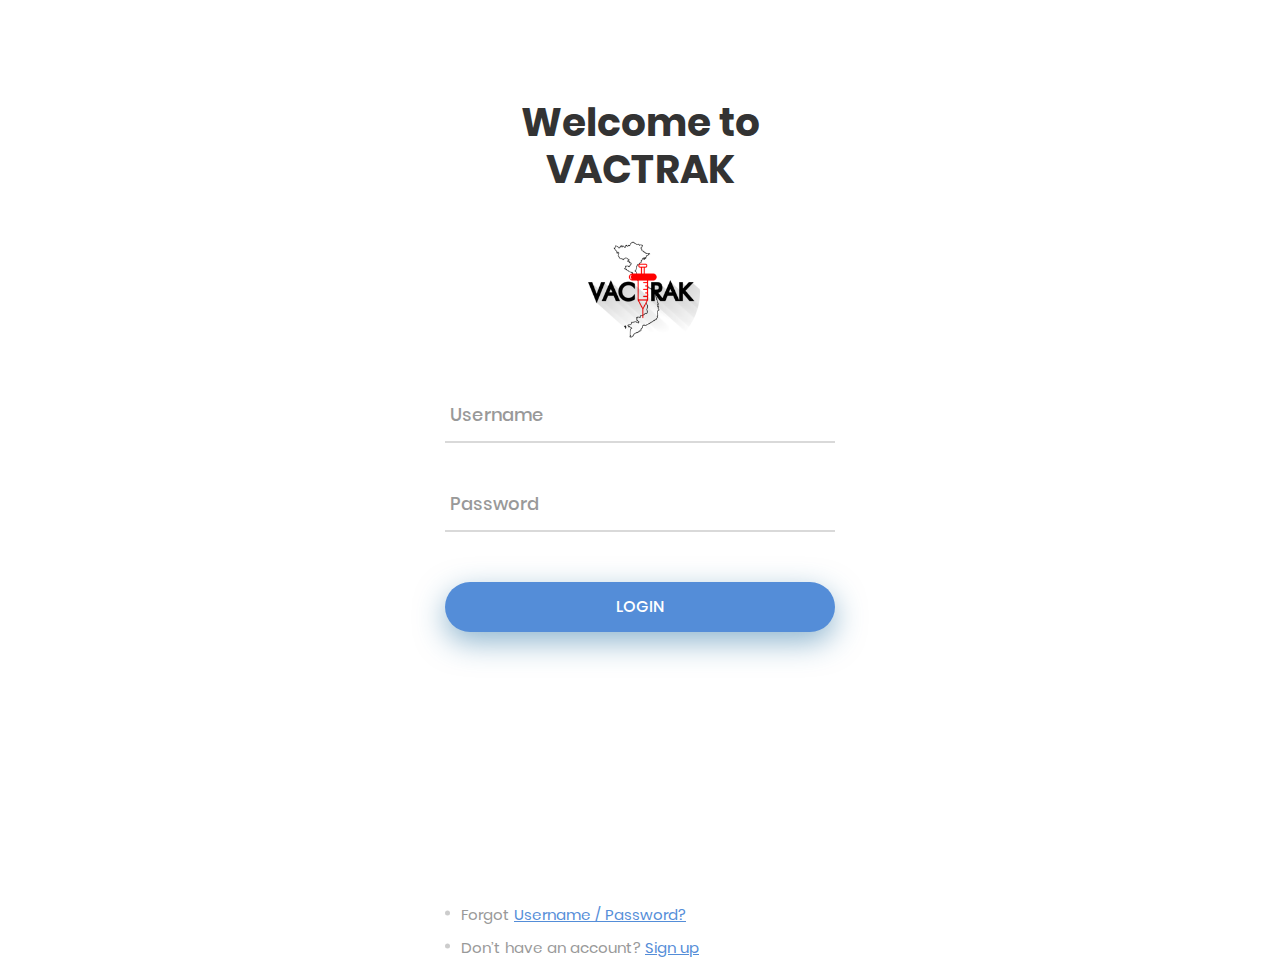
<file: login.html>
<!DOCTYPE html>
<html lang="en">
<head>
	<title>VACTRAK</title>
	<meta charset="UTF-8">
	<meta name="viewport" content="width=device-width, initial-scale=1">
<!--===============================================================================================-->	
    <link rel="icon" type="image/png" href="images/icons/favicon.ico"/>
	<link rel="stylesheet" type="text/css" href="css/login_util.css">
	<link rel="stylesheet" type="text/css" href="css/login_main.css">
<!--===============================================================================================-->
</head>
<body>
	
	<div class="limiter">
		<div class="container-login100">
			<div class="wrap-login100 p-t-85 p-b-20">
				<form class="login100-form validate-form">
					<span class="login100-form-title p-b-70">
						Welcome to VACTRAK
					</span>
					<span class="login100-form-avatar">
						<img src="brand.png" alt="AVATAR">
					</span>

					<div class="wrap-input100 validate-input m-t-85 m-b-35" data-validate = "Enter username">
						<input class="input100" type="text" name="username">
						<span class="focus-input100" data-placeholder="Username"></span>
					</div>

					<div class="wrap-input100 validate-input m-b-50" data-validate="Enter password">
						<input class="input100" type="password" name="pass">
						<span class="focus-input100" data-placeholder="Password"></span>
					</div>

					<div class="container-login100-form-btn">
						<button class="login100-form-btn">
							Login
						</button>
					</div>

					<ul class="login-more p-t-190">
						<li class="m-b-8">
							<span class="txt1">
								Forgot
							</span>

							<a href="#" class="txt2">
								Username / Password?
							</a>
						</li>

						<li>
							<span class="txt1">
								Don’t have an account?
							</span>

							<a href="#" class="txt2">
								Sign up
							</a>
						</li>
					</ul>
				</form>
			</div>
		</div>
	</div>
	

	<div id="dropDownSelect1"></div>
	
    <script src="vendor/jquery/jquery-3.2.1.min.js"></script>    
    <script src="login_main.js"></script>

</body>
</html>
</file>
<file: css/login_util.css>
/*[ FONT SIZE ]
///////////////////////////////////////////////////////////
*/
.fs-1 {font-size: 1px;}
.fs-2 {font-size: 2px;}
.fs-3 {font-size: 3px;}
.fs-4 {font-size: 4px;}
.fs-5 {font-size: 5px;}
.fs-6 {font-size: 6px;}
.fs-7 {font-size: 7px;}
.fs-8 {font-size: 8px;}
.fs-9 {font-size: 9px;}
.fs-10 {font-size: 10px;}
.fs-11 {font-size: 11px;}
.fs-12 {font-size: 12px;}
.fs-13 {font-size: 13px;}
.fs-14 {font-size: 14px;}
.fs-15 {font-size: 15px;}
.fs-16 {font-size: 16px;}
.fs-17 {font-size: 17px;}
.fs-18 {font-size: 18px;}
.fs-19 {font-size: 19px;}
.fs-20 {font-size: 20px;}
.fs-21 {font-size: 21px;}
.fs-22 {font-size: 22px;}
.fs-23 {font-size: 23px;}
.fs-24 {font-size: 24px;}
.fs-25 {font-size: 25px;}
.fs-26 {font-size: 26px;}
.fs-27 {font-size: 27px;}
.fs-28 {font-size: 28px;}
.fs-29 {font-size: 29px;}
.fs-30 {font-size: 30px;}
.fs-31 {font-size: 31px;}
.fs-32 {font-size: 32px;}
.fs-33 {font-size: 33px;}
.fs-34 {font-size: 34px;}
.fs-35 {font-size: 35px;}
.fs-36 {font-size: 36px;}
.fs-37 {font-size: 37px;}
.fs-38 {font-size: 38px;}
.fs-39 {font-size: 39px;}
.fs-40 {font-size: 40px;}
.fs-41 {font-size: 41px;}
.fs-42 {font-size: 42px;}
.fs-43 {font-size: 43px;}
.fs-44 {font-size: 44px;}
.fs-45 {font-size: 45px;}
.fs-46 {font-size: 46px;}
.fs-47 {font-size: 47px;}
.fs-48 {font-size: 48px;}
.fs-49 {font-size: 49px;}
.fs-50 {font-size: 50px;}
.fs-51 {font-size: 51px;}
.fs-52 {font-size: 52px;}
.fs-53 {font-size: 53px;}
.fs-54 {font-size: 54px;}
.fs-55 {font-size: 55px;}
.fs-56 {font-size: 56px;}
.fs-57 {font-size: 57px;}
.fs-58 {font-size: 58px;}
.fs-59 {font-size: 59px;}
.fs-60 {font-size: 60px;}
.fs-61 {font-size: 61px;}
.fs-62 {font-size: 62px;}
.fs-63 {font-size: 63px;}
.fs-64 {font-size: 64px;}
.fs-65 {font-size: 65px;}
.fs-66 {font-size: 66px;}
.fs-67 {font-size: 67px;}
.fs-68 {font-size: 68px;}
.fs-69 {font-size: 69px;}
.fs-70 {font-size: 70px;}
.fs-71 {font-size: 71px;}
.fs-72 {font-size: 72px;}
.fs-73 {font-size: 73px;}
.fs-74 {font-size: 74px;}
.fs-75 {font-size: 75px;}
.fs-76 {font-size: 76px;}
.fs-77 {font-size: 77px;}
.fs-78 {font-size: 78px;}
.fs-79 {font-size: 79px;}
.fs-80 {font-size: 80px;}
.fs-81 {font-size: 81px;}
.fs-82 {font-size: 82px;}
.fs-83 {font-size: 83px;}
.fs-84 {font-size: 84px;}
.fs-85 {font-size: 85px;}
.fs-86 {font-size: 86px;}
.fs-87 {font-size: 87px;}
.fs-88 {font-size: 88px;}
.fs-89 {font-size: 89px;}
.fs-90 {font-size: 90px;}
.fs-91 {font-size: 91px;}
.fs-92 {font-size: 92px;}
.fs-93 {font-size: 93px;}
.fs-94 {font-size: 94px;}
.fs-95 {font-size: 95px;}
.fs-96 {font-size: 96px;}
.fs-97 {font-size: 97px;}
.fs-98 {font-size: 98px;}
.fs-99 {font-size: 99px;}
.fs-100 {font-size: 100px;}
.fs-101 {font-size: 101px;}
.fs-102 {font-size: 102px;}
.fs-103 {font-size: 103px;}
.fs-104 {font-size: 104px;}
.fs-105 {font-size: 105px;}
.fs-106 {font-size: 106px;}
.fs-107 {font-size: 107px;}
.fs-108 {font-size: 108px;}
.fs-109 {font-size: 109px;}
.fs-110 {font-size: 110px;}
.fs-111 {font-size: 111px;}
.fs-112 {font-size: 112px;}
.fs-113 {font-size: 113px;}
.fs-114 {font-size: 114px;}
.fs-115 {font-size: 115px;}
.fs-116 {font-size: 116px;}
.fs-117 {font-size: 117px;}
.fs-118 {font-size: 118px;}
.fs-119 {font-size: 119px;}
.fs-120 {font-size: 120px;}
.fs-121 {font-size: 121px;}
.fs-122 {font-size: 122px;}
.fs-123 {font-size: 123px;}
.fs-124 {font-size: 124px;}
.fs-125 {font-size: 125px;}
.fs-126 {font-size: 126px;}
.fs-127 {font-size: 127px;}
.fs-128 {font-size: 128px;}
.fs-129 {font-size: 129px;}
.fs-130 {font-size: 130px;}
.fs-131 {font-size: 131px;}
.fs-132 {font-size: 132px;}
.fs-133 {font-size: 133px;}
.fs-134 {font-size: 134px;}
.fs-135 {font-size: 135px;}
.fs-136 {font-size: 136px;}
.fs-137 {font-size: 137px;}
.fs-138 {font-size: 138px;}
.fs-139 {font-size: 139px;}
.fs-140 {font-size: 140px;}
.fs-141 {font-size: 141px;}
.fs-142 {font-size: 142px;}
.fs-143 {font-size: 143px;}
.fs-144 {font-size: 144px;}
.fs-145 {font-size: 145px;}
.fs-146 {font-size: 146px;}
.fs-147 {font-size: 147px;}
.fs-148 {font-size: 148px;}
.fs-149 {font-size: 149px;}
.fs-150 {font-size: 150px;}
.fs-151 {font-size: 151px;}
.fs-152 {font-size: 152px;}
.fs-153 {font-size: 153px;}
.fs-154 {font-size: 154px;}
.fs-155 {font-size: 155px;}
.fs-156 {font-size: 156px;}
.fs-157 {font-size: 157px;}
.fs-158 {font-size: 158px;}
.fs-159 {font-size: 159px;}
.fs-160 {font-size: 160px;}
.fs-161 {font-size: 161px;}
.fs-162 {font-size: 162px;}
.fs-163 {font-size: 163px;}
.fs-164 {font-size: 164px;}
.fs-165 {font-size: 165px;}
.fs-166 {font-size: 166px;}
.fs-167 {font-size: 167px;}
.fs-168 {font-size: 168px;}
.fs-169 {font-size: 169px;}
.fs-170 {font-size: 170px;}
.fs-171 {font-size: 171px;}
.fs-172 {font-size: 172px;}
.fs-173 {font-size: 173px;}
.fs-174 {font-size: 174px;}
.fs-175 {font-size: 175px;}
.fs-176 {font-size: 176px;}
.fs-177 {font-size: 177px;}
.fs-178 {font-size: 178px;}
.fs-179 {font-size: 179px;}
.fs-180 {font-size: 180px;}
.fs-181 {font-size: 181px;}
.fs-182 {font-size: 182px;}
.fs-183 {font-size: 183px;}
.fs-184 {font-size: 184px;}
.fs-185 {font-size: 185px;}
.fs-186 {font-size: 186px;}
.fs-187 {font-size: 187px;}
.fs-188 {font-size: 188px;}
.fs-189 {font-size: 189px;}
.fs-190 {font-size: 190px;}
.fs-191 {font-size: 191px;}
.fs-192 {font-size: 192px;}
.fs-193 {font-size: 193px;}
.fs-194 {font-size: 194px;}
.fs-195 {font-size: 195px;}
.fs-196 {font-size: 196px;}
.fs-197 {font-size: 197px;}
.fs-198 {font-size: 198px;}
.fs-199 {font-size: 199px;}
.fs-200 {font-size: 200px;}

/*[ PADDING ]
///////////////////////////////////////////////////////////
*/
.p-t-0 {padding-top: 0px;}
.p-t-1 {padding-top: 1px;}
.p-t-2 {padding-top: 2px;}
.p-t-3 {padding-top: 3px;}
.p-t-4 {padding-top: 4px;}
.p-t-5 {padding-top: 5px;}
.p-t-6 {padding-top: 6px;}
.p-t-7 {padding-top: 7px;}
.p-t-8 {padding-top: 8px;}
.p-t-9 {padding-top: 9px;}
.p-t-10 {padding-top: 10px;}
.p-t-11 {padding-top: 11px;}
.p-t-12 {padding-top: 12px;}
.p-t-13 {padding-top: 13px;}
.p-t-14 {padding-top: 14px;}
.p-t-15 {padding-top: 15px;}
.p-t-16 {padding-top: 16px;}
.p-t-17 {padding-top: 17px;}
.p-t-18 {padding-top: 18px;}
.p-t-19 {padding-top: 19px;}
.p-t-20 {padding-top: 20px;}
.p-t-21 {padding-top: 21px;}
.p-t-22 {padding-top: 22px;}
.p-t-23 {padding-top: 23px;}
.p-t-24 {padding-top: 24px;}
.p-t-25 {padding-top: 25px;}
.p-t-26 {padding-top: 26px;}
.p-t-27 {padding-top: 27px;}
.p-t-28 {padding-top: 28px;}
.p-t-29 {padding-top: 29px;}
.p-t-30 {padding-top: 30px;}
.p-t-31 {padding-top: 31px;}
.p-t-32 {padding-top: 32px;}
.p-t-33 {padding-top: 33px;}
.p-t-34 {padding-top: 34px;}
.p-t-35 {padding-top: 35px;}
.p-t-36 {padding-top: 36px;}
.p-t-37 {padding-top: 37px;}
.p-t-38 {padding-top: 38px;}
.p-t-39 {padding-top: 39px;}
.p-t-40 {padding-top: 40px;}
.p-t-41 {padding-top: 41px;}
.p-t-42 {padding-top: 42px;}
.p-t-43 {padding-top: 43px;}
.p-t-44 {padding-top: 44px;}
.p-t-45 {padding-top: 45px;}
.p-t-46 {padding-top: 46px;}
.p-t-47 {padding-top: 47px;}
.p-t-48 {padding-top: 48px;}
.p-t-49 {padding-top: 49px;}
.p-t-50 {padding-top: 50px;}
.p-t-51 {padding-top: 51px;}
.p-t-52 {padding-top: 52px;}
.p-t-53 {padding-top: 53px;}
.p-t-54 {padding-top: 54px;}
.p-t-55 {padding-top: 55px;}
.p-t-56 {padding-top: 56px;}
.p-t-57 {padding-top: 57px;}
.p-t-58 {padding-top: 58px;}
.p-t-59 {padding-top: 59px;}
.p-t-60 {padding-top: 60px;}
.p-t-61 {padding-top: 61px;}
.p-t-62 {padding-top: 62px;}
.p-t-63 {padding-top: 63px;}
.p-t-64 {padding-top: 64px;}
.p-t-65 {padding-top: 65px;}
.p-t-66 {padding-top: 66px;}
.p-t-67 {padding-top: 67px;}
.p-t-68 {padding-top: 68px;}
.p-t-69 {padding-top: 69px;}
.p-t-70 {padding-top: 70px;}
.p-t-71 {padding-top: 71px;}
.p-t-72 {padding-top: 72px;}
.p-t-73 {padding-top: 73px;}
.p-t-74 {padding-top: 74px;}
.p-t-75 {padding-top: 75px;}
.p-t-76 {padding-top: 76px;}
.p-t-77 {padding-top: 77px;}
.p-t-78 {padding-top: 78px;}
.p-t-79 {padding-top: 79px;}
.p-t-80 {padding-top: 80px;}
.p-t-81 {padding-top: 81px;}
.p-t-82 {padding-top: 82px;}
.p-t-83 {padding-top: 83px;}
.p-t-84 {padding-top: 84px;}
.p-t-85 {padding-top: 85px;}
.p-t-86 {padding-top: 86px;}
.p-t-87 {padding-top: 87px;}
.p-t-88 {padding-top: 88px;}
.p-t-89 {padding-top: 89px;}
.p-t-90 {padding-top: 90px;}
.p-t-91 {padding-top: 91px;}
.p-t-92 {padding-top: 92px;}
.p-t-93 {padding-top: 93px;}
.p-t-94 {padding-top: 94px;}
.p-t-95 {padding-top: 95px;}
.p-t-96 {padding-top: 96px;}
.p-t-97 {padding-top: 97px;}
.p-t-98 {padding-top: 98px;}
.p-t-99 {padding-top: 99px;}
.p-t-100 {padding-top: 100px;}
.p-t-101 {padding-top: 101px;}
.p-t-102 {padding-top: 102px;}
.p-t-103 {padding-top: 103px;}
.p-t-104 {padding-top: 104px;}
.p-t-105 {padding-top: 105px;}
.p-t-106 {padding-top: 106px;}
.p-t-107 {padding-top: 107px;}
.p-t-108 {padding-top: 108px;}
.p-t-109 {padding-top: 109px;}
.p-t-110 {padding-top: 110px;}
.p-t-111 {padding-top: 111px;}
.p-t-112 {padding-top: 112px;}
.p-t-113 {padding-top: 113px;}
.p-t-114 {padding-top: 114px;}
.p-t-115 {padding-top: 115px;}
.p-t-116 {padding-top: 116px;}
.p-t-117 {padding-top: 117px;}
.p-t-118 {padding-top: 118px;}
.p-t-119 {padding-top: 119px;}
.p-t-120 {padding-top: 120px;}
.p-t-121 {padding-top: 121px;}
.p-t-122 {padding-top: 122px;}
.p-t-123 {padding-top: 123px;}
.p-t-124 {padding-top: 124px;}
.p-t-125 {padding-top: 125px;}
.p-t-126 {padding-top: 126px;}
.p-t-127 {padding-top: 127px;}
.p-t-128 {padding-top: 128px;}
.p-t-129 {padding-top: 129px;}
.p-t-130 {padding-top: 130px;}
.p-t-131 {padding-top: 131px;}
.p-t-132 {padding-top: 132px;}
.p-t-133 {padding-top: 133px;}
.p-t-134 {padding-top: 134px;}
.p-t-135 {padding-top: 135px;}
.p-t-136 {padding-top: 136px;}
.p-t-137 {padding-top: 137px;}
.p-t-138 {padding-top: 138px;}
.p-t-139 {padding-top: 139px;}
.p-t-140 {padding-top: 140px;}
.p-t-141 {padding-top: 141px;}
.p-t-142 {padding-top: 142px;}
.p-t-143 {padding-top: 143px;}
.p-t-144 {padding-top: 144px;}
.p-t-145 {padding-top: 145px;}
.p-t-146 {padding-top: 146px;}
.p-t-147 {padding-top: 147px;}
.p-t-148 {padding-top: 148px;}
.p-t-149 {padding-top: 149px;}
.p-t-150 {padding-top: 150px;}
.p-t-151 {padding-top: 151px;}
.p-t-152 {padding-top: 152px;}
.p-t-153 {padding-top: 153px;}
.p-t-154 {padding-top: 154px;}
.p-t-155 {padding-top: 155px;}
.p-t-156 {padding-top: 156px;}
.p-t-157 {padding-top: 157px;}
.p-t-158 {padding-top: 158px;}
.p-t-159 {padding-top: 159px;}
.p-t-160 {padding-top: 160px;}
.p-t-161 {padding-top: 161px;}
.p-t-162 {padding-top: 162px;}
.p-t-163 {padding-top: 163px;}
.p-t-164 {padding-top: 164px;}
.p-t-165 {padding-top: 165px;}
.p-t-166 {padding-top: 166px;}
.p-t-167 {padding-top: 167px;}
.p-t-168 {padding-top: 168px;}
.p-t-169 {padding-top: 169px;}
.p-t-170 {padding-top: 170px;}
.p-t-171 {padding-top: 171px;}
.p-t-172 {padding-top: 172px;}
.p-t-173 {padding-top: 173px;}
.p-t-174 {padding-top: 174px;}
.p-t-175 {padding-top: 175px;}
.p-t-176 {padding-top: 176px;}
.p-t-177 {padding-top: 177px;}
.p-t-178 {padding-top: 178px;}
.p-t-179 {padding-top: 179px;}
.p-t-180 {padding-top: 180px;}
.p-t-181 {padding-top: 181px;}
.p-t-182 {padding-top: 182px;}
.p-t-183 {padding-top: 183px;}
.p-t-184 {padding-top: 184px;}
.p-t-185 {padding-top: 185px;}
.p-t-186 {padding-top: 186px;}
.p-t-187 {padding-top: 187px;}
.p-t-188 {padding-top: 188px;}
.p-t-189 {padding-top: 189px;}
.p-t-190 {padding-top: 190px;}
.p-t-191 {padding-top: 191px;}
.p-t-192 {padding-top: 192px;}
.p-t-193 {padding-top: 193px;}
.p-t-194 {padding-top: 194px;}
.p-t-195 {padding-top: 195px;}
.p-t-196 {padding-top: 196px;}
.p-t-197 {padding-top: 197px;}
.p-t-198 {padding-top: 198px;}
.p-t-199 {padding-top: 199px;}
.p-t-200 {padding-top: 200px;}
.p-t-201 {padding-top: 201px;}
.p-t-202 {padding-top: 202px;}
.p-t-203 {padding-top: 203px;}
.p-t-204 {padding-top: 204px;}
.p-t-205 {padding-top: 205px;}
.p-t-206 {padding-top: 206px;}
.p-t-207 {padding-top: 207px;}
.p-t-208 {padding-top: 208px;}
.p-t-209 {padding-top: 209px;}
.p-t-210 {padding-top: 210px;}
.p-t-211 {padding-top: 211px;}
.p-t-212 {padding-top: 212px;}
.p-t-213 {padding-top: 213px;}
.p-t-214 {padding-top: 214px;}
.p-t-215 {padding-top: 215px;}
.p-t-216 {padding-top: 216px;}
.p-t-217 {padding-top: 217px;}
.p-t-218 {padding-top: 218px;}
.p-t-219 {padding-top: 219px;}
.p-t-220 {padding-top: 220px;}
.p-t-221 {padding-top: 221px;}
.p-t-222 {padding-top: 222px;}
.p-t-223 {padding-top: 223px;}
.p-t-224 {padding-top: 224px;}
.p-t-225 {padding-top: 225px;}
.p-t-226 {padding-top: 226px;}
.p-t-227 {padding-top: 227px;}
.p-t-228 {padding-top: 228px;}
.p-t-229 {padding-top: 229px;}
.p-t-230 {padding-top: 230px;}
.p-t-231 {padding-top: 231px;}
.p-t-232 {padding-top: 232px;}
.p-t-233 {padding-top: 233px;}
.p-t-234 {padding-top: 234px;}
.p-t-235 {padding-top: 235px;}
.p-t-236 {padding-top: 236px;}
.p-t-237 {padding-top: 237px;}
.p-t-238 {padding-top: 238px;}
.p-t-239 {padding-top: 239px;}
.p-t-240 {padding-top: 240px;}
.p-t-241 {padding-top: 241px;}
.p-t-242 {padding-top: 242px;}
.p-t-243 {padding-top: 243px;}
.p-t-244 {padding-top: 244px;}
.p-t-245 {padding-top: 245px;}
.p-t-246 {padding-top: 246px;}
.p-t-247 {padding-top: 247px;}
.p-t-248 {padding-top: 248px;}
.p-t-249 {padding-top: 249px;}
.p-t-250 {padding-top: 250px;}
.p-b-0 {padding-bottom: 0px;}
.p-b-1 {padding-bottom: 1px;}
.p-b-2 {padding-bottom: 2px;}
.p-b-3 {padding-bottom: 3px;}
.p-b-4 {padding-bottom: 4px;}
.p-b-5 {padding-bottom: 5px;}
.p-b-6 {padding-bottom: 6px;}
.p-b-7 {padding-bottom: 7px;}
.p-b-8 {padding-bottom: 8px;}
.p-b-9 {padding-bottom: 9px;}
.p-b-10 {padding-bottom: 10px;}
.p-b-11 {padding-bottom: 11px;}
.p-b-12 {padding-bottom: 12px;}
.p-b-13 {padding-bottom: 13px;}
.p-b-14 {padding-bottom: 14px;}
.p-b-15 {padding-bottom: 15px;}
.p-b-16 {padding-bottom: 16px;}
.p-b-17 {padding-bottom: 17px;}
.p-b-18 {padding-bottom: 18px;}
.p-b-19 {padding-bottom: 19px;}
.p-b-20 {padding-bottom: 20px;}
.p-b-21 {padding-bottom: 21px;}
.p-b-22 {padding-bottom: 22px;}
.p-b-23 {padding-bottom: 23px;}
.p-b-24 {padding-bottom: 24px;}
.p-b-25 {padding-bottom: 25px;}
.p-b-26 {padding-bottom: 26px;}
.p-b-27 {padding-bottom: 27px;}
.p-b-28 {padding-bottom: 28px;}
.p-b-29 {padding-bottom: 29px;}
.p-b-30 {padding-bottom: 30px;}
.p-b-31 {padding-bottom: 31px;}
.p-b-32 {padding-bottom: 32px;}
.p-b-33 {padding-bottom: 33px;}
.p-b-34 {padding-bottom: 34px;}
.p-b-35 {padding-bottom: 35px;}
.p-b-36 {padding-bottom: 36px;}
.p-b-37 {padding-bottom: 37px;}
.p-b-38 {padding-bottom: 38px;}
.p-b-39 {padding-bottom: 39px;}
.p-b-40 {padding-bottom: 40px;}
.p-b-41 {padding-bottom: 41px;}
.p-b-42 {padding-bottom: 42px;}
.p-b-43 {padding-bottom: 43px;}
.p-b-44 {padding-bottom: 44px;}
.p-b-45 {padding-bottom: 45px;}
.p-b-46 {padding-bottom: 46px;}
.p-b-47 {padding-bottom: 47px;}
.p-b-48 {padding-bottom: 48px;}
.p-b-49 {padding-bottom: 49px;}
.p-b-50 {padding-bottom: 50px;}
.p-b-51 {padding-bottom: 51px;}
.p-b-52 {padding-bottom: 52px;}
.p-b-53 {padding-bottom: 53px;}
.p-b-54 {padding-bottom: 54px;}
.p-b-55 {padding-bottom: 55px;}
.p-b-56 {padding-bottom: 56px;}
.p-b-57 {padding-bottom: 57px;}
.p-b-58 {padding-bottom: 58px;}
.p-b-59 {padding-bottom: 59px;}
.p-b-60 {padding-bottom: 60px;}
.p-b-61 {padding-bottom: 61px;}
.p-b-62 {padding-bottom: 62px;}
.p-b-63 {padding-bottom: 63px;}
.p-b-64 {padding-bottom: 64px;}
.p-b-65 {padding-bottom: 65px;}
.p-b-66 {padding-bottom: 66px;}
.p-b-67 {padding-bottom: 67px;}
.p-b-68 {padding-bottom: 68px;}
.p-b-69 {padding-bottom: 69px;}
.p-b-70 {padding-bottom: 70px;}
.p-b-71 {padding-bottom: 71px;}
.p-b-72 {padding-bottom: 72px;}
.p-b-73 {padding-bottom: 73px;}
.p-b-74 {padding-bottom: 74px;}
.p-b-75 {padding-bottom: 75px;}
.p-b-76 {padding-bottom: 76px;}
.p-b-77 {padding-bottom: 77px;}
.p-b-78 {padding-bottom: 78px;}
.p-b-79 {padding-bottom: 79px;}
.p-b-80 {padding-bottom: 80px;}
.p-b-81 {padding-bottom: 81px;}
.p-b-82 {padding-bottom: 82px;}
.p-b-83 {padding-bottom: 83px;}
.p-b-84 {padding-bottom: 84px;}
.p-b-85 {padding-bottom: 85px;}
.p-b-86 {padding-bottom: 86px;}
.p-b-87 {padding-bottom: 87px;}
.p-b-88 {padding-bottom: 88px;}
.p-b-89 {padding-bottom: 89px;}
.p-b-90 {padding-bottom: 90px;}
.p-b-91 {padding-bottom: 91px;}
.p-b-92 {padding-bottom: 92px;}
.p-b-93 {padding-bottom: 93px;}
.p-b-94 {padding-bottom: 94px;}
.p-b-95 {padding-bottom: 95px;}
.p-b-96 {padding-bottom: 96px;}
.p-b-97 {padding-bottom: 97px;}
.p-b-98 {padding-bottom: 98px;}
.p-b-99 {padding-bottom: 99px;}
.p-b-100 {padding-bottom: 100px;}
.p-b-101 {padding-bottom: 101px;}
.p-b-102 {padding-bottom: 102px;}
.p-b-103 {padding-bottom: 103px;}
.p-b-104 {padding-bottom: 104px;}
.p-b-105 {padding-bottom: 105px;}
.p-b-106 {padding-bottom: 106px;}
.p-b-107 {padding-bottom: 107px;}
.p-b-108 {padding-bottom: 108px;}
.p-b-109 {padding-bottom: 109px;}
.p-b-110 {padding-bottom: 110px;}
.p-b-111 {padding-bottom: 111px;}
.p-b-112 {padding-bottom: 112px;}
.p-b-113 {padding-bottom: 113px;}
.p-b-114 {padding-bottom: 114px;}
.p-b-115 {padding-bottom: 115px;}
.p-b-116 {padding-bottom: 116px;}
.p-b-117 {padding-bottom: 117px;}
.p-b-118 {padding-bottom: 118px;}
.p-b-119 {padding-bottom: 119px;}
.p-b-120 {padding-bottom: 120px;}
.p-b-121 {padding-bottom: 121px;}
.p-b-122 {padding-bottom: 122px;}
.p-b-123 {padding-bottom: 123px;}
.p-b-124 {padding-bottom: 124px;}
.p-b-125 {padding-bottom: 125px;}
.p-b-126 {padding-bottom: 126px;}
.p-b-127 {padding-bottom: 127px;}
.p-b-128 {padding-bottom: 128px;}
.p-b-129 {padding-bottom: 129px;}
.p-b-130 {padding-bottom: 130px;}
.p-b-131 {padding-bottom: 131px;}
.p-b-132 {padding-bottom: 132px;}
.p-b-133 {padding-bottom: 133px;}
.p-b-134 {padding-bottom: 134px;}
.p-b-135 {padding-bottom: 135px;}
.p-b-136 {padding-bottom: 136px;}
.p-b-137 {padding-bottom: 137px;}
.p-b-138 {padding-bottom: 138px;}
.p-b-139 {padding-bottom: 139px;}
.p-b-140 {padding-bottom: 140px;}
.p-b-141 {padding-bottom: 141px;}
.p-b-142 {padding-bottom: 142px;}
.p-b-143 {padding-bottom: 143px;}
.p-b-144 {padding-bottom: 144px;}
.p-b-145 {padding-bottom: 145px;}
.p-b-146 {padding-bottom: 146px;}
.p-b-147 {padding-bottom: 147px;}
.p-b-148 {padding-bottom: 148px;}
.p-b-149 {padding-bottom: 149px;}
.p-b-150 {padding-bottom: 150px;}
.p-b-151 {padding-bottom: 151px;}
.p-b-152 {padding-bottom: 152px;}
.p-b-153 {padding-bottom: 153px;}
.p-b-154 {padding-bottom: 154px;}
.p-b-155 {padding-bottom: 155px;}
.p-b-156 {padding-bottom: 156px;}
.p-b-157 {padding-bottom: 157px;}
.p-b-158 {padding-bottom: 158px;}
.p-b-159 {padding-bottom: 159px;}
.p-b-160 {padding-bottom: 160px;}
.p-b-161 {padding-bottom: 161px;}
.p-b-162 {padding-bottom: 162px;}
.p-b-163 {padding-bottom: 163px;}
.p-b-164 {padding-bottom: 164px;}
.p-b-165 {padding-bottom: 165px;}
.p-b-166 {padding-bottom: 166px;}
.p-b-167 {padding-bottom: 167px;}
.p-b-168 {padding-bottom: 168px;}
.p-b-169 {padding-bottom: 169px;}
.p-b-170 {padding-bottom: 170px;}
.p-b-171 {padding-bottom: 171px;}
.p-b-172 {padding-bottom: 172px;}
.p-b-173 {padding-bottom: 173px;}
.p-b-174 {padding-bottom: 174px;}
.p-b-175 {padding-bottom: 175px;}
.p-b-176 {padding-bottom: 176px;}
.p-b-177 {padding-bottom: 177px;}
.p-b-178 {padding-bottom: 178px;}
.p-b-179 {padding-bottom: 179px;}
.p-b-180 {padding-bottom: 180px;}
.p-b-181 {padding-bottom: 181px;}
.p-b-182 {padding-bottom: 182px;}
.p-b-183 {padding-bottom: 183px;}
.p-b-184 {padding-bottom: 184px;}
.p-b-185 {padding-bottom: 185px;}
.p-b-186 {padding-bottom: 186px;}
.p-b-187 {padding-bottom: 187px;}
.p-b-188 {padding-bottom: 188px;}
.p-b-189 {padding-bottom: 189px;}
.p-b-190 {padding-bottom: 190px;}
.p-b-191 {padding-bottom: 191px;}
.p-b-192 {padding-bottom: 192px;}
.p-b-193 {padding-bottom: 193px;}
.p-b-194 {padding-bottom: 194px;}
.p-b-195 {padding-bottom: 195px;}
.p-b-196 {padding-bottom: 196px;}
.p-b-197 {padding-bottom: 197px;}
.p-b-198 {padding-bottom: 198px;}
.p-b-199 {padding-bottom: 199px;}
.p-b-200 {padding-bottom: 200px;}
.p-b-201 {padding-bottom: 201px;}
.p-b-202 {padding-bottom: 202px;}
.p-b-203 {padding-bottom: 203px;}
.p-b-204 {padding-bottom: 204px;}
.p-b-205 {padding-bottom: 205px;}
.p-b-206 {padding-bottom: 206px;}
.p-b-207 {padding-bottom: 207px;}
.p-b-208 {padding-bottom: 208px;}
.p-b-209 {padding-bottom: 209px;}
.p-b-210 {padding-bottom: 210px;}
.p-b-211 {padding-bottom: 211px;}
.p-b-212 {padding-bottom: 212px;}
.p-b-213 {padding-bottom: 213px;}
.p-b-214 {padding-bottom: 214px;}
.p-b-215 {padding-bottom: 215px;}
.p-b-216 {padding-bottom: 216px;}
.p-b-217 {padding-bottom: 217px;}
.p-b-218 {padding-bottom: 218px;}
.p-b-219 {padding-bottom: 219px;}
.p-b-220 {padding-bottom: 220px;}
.p-b-221 {padding-bottom: 221px;}
.p-b-222 {padding-bottom: 222px;}
.p-b-223 {padding-bottom: 223px;}
.p-b-224 {padding-bottom: 224px;}
.p-b-225 {padding-bottom: 225px;}
.p-b-226 {padding-bottom: 226px;}
.p-b-227 {padding-bottom: 227px;}
.p-b-228 {padding-bottom: 228px;}
.p-b-229 {padding-bottom: 229px;}
.p-b-230 {padding-bottom: 230px;}
.p-b-231 {padding-bottom: 231px;}
.p-b-232 {padding-bottom: 232px;}
.p-b-233 {padding-bottom: 233px;}
.p-b-234 {padding-bottom: 234px;}
.p-b-235 {padding-bottom: 235px;}
.p-b-236 {padding-bottom: 236px;}
.p-b-237 {padding-bottom: 237px;}
.p-b-238 {padding-bottom: 238px;}
.p-b-239 {padding-bottom: 239px;}
.p-b-240 {padding-bottom: 240px;}
.p-b-241 {padding-bottom: 241px;}
.p-b-242 {padding-bottom: 242px;}
.p-b-243 {padding-bottom: 243px;}
.p-b-244 {padding-bottom: 244px;}
.p-b-245 {padding-bottom: 245px;}
.p-b-246 {padding-bottom: 246px;}
.p-b-247 {padding-bottom: 247px;}
.p-b-248 {padding-bottom: 248px;}
.p-b-249 {padding-bottom: 249px;}
.p-b-250 {padding-bottom: 250px;}
.p-l-0 {padding-left: 0px;}
.p-l-1 {padding-left: 1px;}
.p-l-2 {padding-left: 2px;}
.p-l-3 {padding-left: 3px;}
.p-l-4 {padding-left: 4px;}
.p-l-5 {padding-left: 5px;}
.p-l-6 {padding-left: 6px;}
.p-l-7 {padding-left: 7px;}
.p-l-8 {padding-left: 8px;}
.p-l-9 {padding-left: 9px;}
.p-l-10 {padding-left: 10px;}
.p-l-11 {padding-left: 11px;}
.p-l-12 {padding-left: 12px;}
.p-l-13 {padding-left: 13px;}
.p-l-14 {padding-left: 14px;}
.p-l-15 {padding-left: 15px;}
.p-l-16 {padding-left: 16px;}
.p-l-17 {padding-left: 17px;}
.p-l-18 {padding-left: 18px;}
.p-l-19 {padding-left: 19px;}
.p-l-20 {padding-left: 20px;}
.p-l-21 {padding-left: 21px;}
.p-l-22 {padding-left: 22px;}
.p-l-23 {padding-left: 23px;}
.p-l-24 {padding-left: 24px;}
.p-l-25 {padding-left: 25px;}
.p-l-26 {padding-left: 26px;}
.p-l-27 {padding-left: 27px;}
.p-l-28 {padding-left: 28px;}
.p-l-29 {padding-left: 29px;}
.p-l-30 {padding-left: 30px;}
.p-l-31 {padding-left: 31px;}
.p-l-32 {padding-left: 32px;}
.p-l-33 {padding-left: 33px;}
.p-l-34 {padding-left: 34px;}
.p-l-35 {padding-left: 35px;}
.p-l-36 {padding-left: 36px;}
.p-l-37 {padding-left: 37px;}
.p-l-38 {padding-left: 38px;}
.p-l-39 {padding-left: 39px;}
.p-l-40 {padding-left: 40px;}
.p-l-41 {padding-left: 41px;}
.p-l-42 {padding-left: 42px;}
.p-l-43 {padding-left: 43px;}
.p-l-44 {padding-left: 44px;}
.p-l-45 {padding-left: 45px;}
.p-l-46 {padding-left: 46px;}
.p-l-47 {padding-left: 47px;}
.p-l-48 {padding-left: 48px;}
.p-l-49 {padding-left: 49px;}
.p-l-50 {padding-left: 50px;}
.p-l-51 {padding-left: 51px;}
.p-l-52 {padding-left: 52px;}
.p-l-53 {padding-left: 53px;}
.p-l-54 {padding-left: 54px;}
.p-l-55 {padding-left: 55px;}
.p-l-56 {padding-left: 56px;}
.p-l-57 {padding-left: 57px;}
.p-l-58 {padding-left: 58px;}
.p-l-59 {padding-left: 59px;}
.p-l-60 {padding-left: 60px;}
.p-l-61 {padding-left: 61px;}
.p-l-62 {padding-left: 62px;}
.p-l-63 {padding-left: 63px;}
.p-l-64 {padding-left: 64px;}
.p-l-65 {padding-left: 65px;}
.p-l-66 {padding-left: 66px;}
.p-l-67 {padding-left: 67px;}
.p-l-68 {padding-left: 68px;}
.p-l-69 {padding-left: 69px;}
.p-l-70 {padding-left: 70px;}
.p-l-71 {padding-left: 71px;}
.p-l-72 {padding-left: 72px;}
.p-l-73 {padding-left: 73px;}
.p-l-74 {padding-left: 74px;}
.p-l-75 {padding-left: 75px;}
.p-l-76 {padding-left: 76px;}
.p-l-77 {padding-left: 77px;}
.p-l-78 {padding-left: 78px;}
.p-l-79 {padding-left: 79px;}
.p-l-80 {padding-left: 80px;}
.p-l-81 {padding-left: 81px;}
.p-l-82 {padding-left: 82px;}
.p-l-83 {padding-left: 83px;}
.p-l-84 {padding-left: 84px;}
.p-l-85 {padding-left: 85px;}
.p-l-86 {padding-left: 86px;}
.p-l-87 {padding-left: 87px;}
.p-l-88 {padding-left: 88px;}
.p-l-89 {padding-left: 89px;}
.p-l-90 {padding-left: 90px;}
.p-l-91 {padding-left: 91px;}
.p-l-92 {padding-left: 92px;}
.p-l-93 {padding-left: 93px;}
.p-l-94 {padding-left: 94px;}
.p-l-95 {padding-left: 95px;}
.p-l-96 {padding-left: 96px;}
.p-l-97 {padding-left: 97px;}
.p-l-98 {padding-left: 98px;}
.p-l-99 {padding-left: 99px;}
.p-l-100 {padding-left: 100px;}
.p-l-101 {padding-left: 101px;}
.p-l-102 {padding-left: 102px;}
.p-l-103 {padding-left: 103px;}
.p-l-104 {padding-left: 104px;}
.p-l-105 {padding-left: 105px;}
.p-l-106 {padding-left: 106px;}
.p-l-107 {padding-left: 107px;}
.p-l-108 {padding-left: 108px;}
.p-l-109 {padding-left: 109px;}
.p-l-110 {padding-left: 110px;}
.p-l-111 {padding-left: 111px;}
.p-l-112 {padding-left: 112px;}
.p-l-113 {padding-left: 113px;}
.p-l-114 {padding-left: 114px;}
.p-l-115 {padding-left: 115px;}
.p-l-116 {padding-left: 116px;}
.p-l-117 {padding-left: 117px;}
.p-l-118 {padding-left: 118px;}
.p-l-119 {padding-left: 119px;}
.p-l-120 {padding-left: 120px;}
.p-l-121 {padding-left: 121px;}
.p-l-122 {padding-left: 122px;}
.p-l-123 {padding-left: 123px;}
.p-l-124 {padding-left: 124px;}
.p-l-125 {padding-left: 125px;}
.p-l-126 {padding-left: 126px;}
.p-l-127 {padding-left: 127px;}
.p-l-128 {padding-left: 128px;}
.p-l-129 {padding-left: 129px;}
.p-l-130 {padding-left: 130px;}
.p-l-131 {padding-left: 131px;}
.p-l-132 {padding-left: 132px;}
.p-l-133 {padding-left: 133px;}
.p-l-134 {padding-left: 134px;}
.p-l-135 {padding-left: 135px;}
.p-l-136 {padding-left: 136px;}
.p-l-137 {padding-left: 137px;}
.p-l-138 {padding-left: 138px;}
.p-l-139 {padding-left: 139px;}
.p-l-140 {padding-left: 140px;}
.p-l-141 {padding-left: 141px;}
.p-l-142 {padding-left: 142px;}
.p-l-143 {padding-left: 143px;}
.p-l-144 {padding-left: 144px;}
.p-l-145 {padding-left: 145px;}
.p-l-146 {padding-left: 146px;}
.p-l-147 {padding-left: 147px;}
.p-l-148 {padding-left: 148px;}
.p-l-149 {padding-left: 149px;}
.p-l-150 {padding-left: 150px;}
.p-l-151 {padding-left: 151px;}
.p-l-152 {padding-left: 152px;}
.p-l-153 {padding-left: 153px;}
.p-l-154 {padding-left: 154px;}
.p-l-155 {padding-left: 155px;}
.p-l-156 {padding-left: 156px;}
.p-l-157 {padding-left: 157px;}
.p-l-158 {padding-left: 158px;}
.p-l-159 {padding-left: 159px;}
.p-l-160 {padding-left: 160px;}
.p-l-161 {padding-left: 161px;}
.p-l-162 {padding-left: 162px;}
.p-l-163 {padding-left: 163px;}
.p-l-164 {padding-left: 164px;}
.p-l-165 {padding-left: 165px;}
.p-l-166 {padding-left: 166px;}
.p-l-167 {padding-left: 167px;}
.p-l-168 {padding-left: 168px;}
.p-l-169 {padding-left: 169px;}
.p-l-170 {padding-left: 170px;}
.p-l-171 {padding-left: 171px;}
.p-l-172 {padding-left: 172px;}
.p-l-173 {padding-left: 173px;}
.p-l-174 {padding-left: 174px;}
.p-l-175 {padding-left: 175px;}
.p-l-176 {padding-left: 176px;}
.p-l-177 {padding-left: 177px;}
.p-l-178 {padding-left: 178px;}
.p-l-179 {padding-left: 179px;}
.p-l-180 {padding-left: 180px;}
.p-l-181 {padding-left: 181px;}
.p-l-182 {padding-left: 182px;}
.p-l-183 {padding-left: 183px;}
.p-l-184 {padding-left: 184px;}
.p-l-185 {padding-left: 185px;}
.p-l-186 {padding-left: 186px;}
.p-l-187 {padding-left: 187px;}
.p-l-188 {padding-left: 188px;}
.p-l-189 {padding-left: 189px;}
.p-l-190 {padding-left: 190px;}
.p-l-191 {padding-left: 191px;}
.p-l-192 {padding-left: 192px;}
.p-l-193 {padding-left: 193px;}
.p-l-194 {padding-left: 194px;}
.p-l-195 {padding-left: 195px;}
.p-l-196 {padding-left: 196px;}
.p-l-197 {padding-left: 197px;}
.p-l-198 {padding-left: 198px;}
.p-l-199 {padding-left: 199px;}
.p-l-200 {padding-left: 200px;}
.p-l-201 {padding-left: 201px;}
.p-l-202 {padding-left: 202px;}
.p-l-203 {padding-left: 203px;}
.p-l-204 {padding-left: 204px;}
.p-l-205 {padding-left: 205px;}
.p-l-206 {padding-left: 206px;}
.p-l-207 {padding-left: 207px;}
.p-l-208 {padding-left: 208px;}
.p-l-209 {padding-left: 209px;}
.p-l-210 {padding-left: 210px;}
.p-l-211 {padding-left: 211px;}
.p-l-212 {padding-left: 212px;}
.p-l-213 {padding-left: 213px;}
.p-l-214 {padding-left: 214px;}
.p-l-215 {padding-left: 215px;}
.p-l-216 {padding-left: 216px;}
.p-l-217 {padding-left: 217px;}
.p-l-218 {padding-left: 218px;}
.p-l-219 {padding-left: 219px;}
.p-l-220 {padding-left: 220px;}
.p-l-221 {padding-left: 221px;}
.p-l-222 {padding-left: 222px;}
.p-l-223 {padding-left: 223px;}
.p-l-224 {padding-left: 224px;}
.p-l-225 {padding-left: 225px;}
.p-l-226 {padding-left: 226px;}
.p-l-227 {padding-left: 227px;}
.p-l-228 {padding-left: 228px;}
.p-l-229 {padding-left: 229px;}
.p-l-230 {padding-left: 230px;}
.p-l-231 {padding-left: 231px;}
.p-l-232 {padding-left: 232px;}
.p-l-233 {padding-left: 233px;}
.p-l-234 {padding-left: 234px;}
.p-l-235 {padding-left: 235px;}
.p-l-236 {padding-left: 236px;}
.p-l-237 {padding-left: 237px;}
.p-l-238 {padding-left: 238px;}
.p-l-239 {padding-left: 239px;}
.p-l-240 {padding-left: 240px;}
.p-l-241 {padding-left: 241px;}
.p-l-242 {padding-left: 242px;}
.p-l-243 {padding-left: 243px;}
.p-l-244 {padding-left: 244px;}
.p-l-245 {padding-left: 245px;}
.p-l-246 {padding-left: 246px;}
.p-l-247 {padding-left: 247px;}
.p-l-248 {padding-left: 248px;}
.p-l-249 {padding-left: 249px;}
.p-l-250 {padding-left: 250px;}
.p-r-0 {padding-right: 0px;}
.p-r-1 {padding-right: 1px;}
.p-r-2 {padding-right: 2px;}
.p-r-3 {padding-right: 3px;}
.p-r-4 {padding-right: 4px;}
.p-r-5 {padding-right: 5px;}
.p-r-6 {padding-right: 6px;}
.p-r-7 {padding-right: 7px;}
.p-r-8 {padding-right: 8px;}
.p-r-9 {padding-right: 9px;}
.p-r-10 {padding-right: 10px;}
.p-r-11 {padding-right: 11px;}
.p-r-12 {padding-right: 12px;}
.p-r-13 {padding-right: 13px;}
.p-r-14 {padding-right: 14px;}
.p-r-15 {padding-right: 15px;}
.p-r-16 {padding-right: 16px;}
.p-r-17 {padding-right: 17px;}
.p-r-18 {padding-right: 18px;}
.p-r-19 {padding-right: 19px;}
.p-r-20 {padding-right: 20px;}
.p-r-21 {padding-right: 21px;}
.p-r-22 {padding-right: 22px;}
.p-r-23 {padding-right: 23px;}
.p-r-24 {padding-right: 24px;}
.p-r-25 {padding-right: 25px;}
.p-r-26 {padding-right: 26px;}
.p-r-27 {padding-right: 27px;}
.p-r-28 {padding-right: 28px;}
.p-r-29 {padding-right: 29px;}
.p-r-30 {padding-right: 30px;}
.p-r-31 {padding-right: 31px;}
.p-r-32 {padding-right: 32px;}
.p-r-33 {padding-right: 33px;}
.p-r-34 {padding-right: 34px;}
.p-r-35 {padding-right: 35px;}
.p-r-36 {padding-right: 36px;}
.p-r-37 {padding-right: 37px;}
.p-r-38 {padding-right: 38px;}
.p-r-39 {padding-right: 39px;}
.p-r-40 {padding-right: 40px;}
.p-r-41 {padding-right: 41px;}
.p-r-42 {padding-right: 42px;}
.p-r-43 {padding-right: 43px;}
.p-r-44 {padding-right: 44px;}
.p-r-45 {padding-right: 45px;}
.p-r-46 {padding-right: 46px;}
.p-r-47 {padding-right: 47px;}
.p-r-48 {padding-right: 48px;}
.p-r-49 {padding-right: 49px;}
.p-r-50 {padding-right: 50px;}
.p-r-51 {padding-right: 51px;}
.p-r-52 {padding-right: 52px;}
.p-r-53 {padding-right: 53px;}
.p-r-54 {padding-right: 54px;}
.p-r-55 {padding-right: 55px;}
.p-r-56 {padding-right: 56px;}
.p-r-57 {padding-right: 57px;}
.p-r-58 {padding-right: 58px;}
.p-r-59 {padding-right: 59px;}
.p-r-60 {padding-right: 60px;}
.p-r-61 {padding-right: 61px;}
.p-r-62 {padding-right: 62px;}
.p-r-63 {padding-right: 63px;}
.p-r-64 {padding-right: 64px;}
.p-r-65 {padding-right: 65px;}
.p-r-66 {padding-right: 66px;}
.p-r-67 {padding-right: 67px;}
.p-r-68 {padding-right: 68px;}
.p-r-69 {padding-right: 69px;}
.p-r-70 {padding-right: 70px;}
.p-r-71 {padding-right: 71px;}
.p-r-72 {padding-right: 72px;}
.p-r-73 {padding-right: 73px;}
.p-r-74 {padding-right: 74px;}
.p-r-75 {padding-right: 75px;}
.p-r-76 {padding-right: 76px;}
.p-r-77 {padding-right: 77px;}
.p-r-78 {padding-right: 78px;}
.p-r-79 {padding-right: 79px;}
.p-r-80 {padding-right: 80px;}
.p-r-81 {padding-right: 81px;}
.p-r-82 {padding-right: 82px;}
.p-r-83 {padding-right: 83px;}
.p-r-84 {padding-right: 84px;}
.p-r-85 {padding-right: 85px;}
.p-r-86 {padding-right: 86px;}
.p-r-87 {padding-right: 87px;}
.p-r-88 {padding-right: 88px;}
.p-r-89 {padding-right: 89px;}
.p-r-90 {padding-right: 90px;}
.p-r-91 {padding-right: 91px;}
.p-r-92 {padding-right: 92px;}
.p-r-93 {padding-right: 93px;}
.p-r-94 {padding-right: 94px;}
.p-r-95 {padding-right: 95px;}
.p-r-96 {padding-right: 96px;}
.p-r-97 {padding-right: 97px;}
.p-r-98 {padding-right: 98px;}
.p-r-99 {padding-right: 99px;}
.p-r-100 {padding-right: 100px;}
.p-r-101 {padding-right: 101px;}
.p-r-102 {padding-right: 102px;}
.p-r-103 {padding-right: 103px;}
.p-r-104 {padding-right: 104px;}
.p-r-105 {padding-right: 105px;}
.p-r-106 {padding-right: 106px;}
.p-r-107 {padding-right: 107px;}
.p-r-108 {padding-right: 108px;}
.p-r-109 {padding-right: 109px;}
.p-r-110 {padding-right: 110px;}
.p-r-111 {padding-right: 111px;}
.p-r-112 {padding-right: 112px;}
.p-r-113 {padding-right: 113px;}
.p-r-114 {padding-right: 114px;}
.p-r-115 {padding-right: 115px;}
.p-r-116 {padding-right: 116px;}
.p-r-117 {padding-right: 117px;}
.p-r-118 {padding-right: 118px;}
.p-r-119 {padding-right: 119px;}
.p-r-120 {padding-right: 120px;}
.p-r-121 {padding-right: 121px;}
.p-r-122 {padding-right: 122px;}
.p-r-123 {padding-right: 123px;}
.p-r-124 {padding-right: 124px;}
.p-r-125 {padding-right: 125px;}
.p-r-126 {padding-right: 126px;}
.p-r-127 {padding-right: 127px;}
.p-r-128 {padding-right: 128px;}
.p-r-129 {padding-right: 129px;}
.p-r-130 {padding-right: 130px;}
.p-r-131 {padding-right: 131px;}
.p-r-132 {padding-right: 132px;}
.p-r-133 {padding-right: 133px;}
.p-r-134 {padding-right: 134px;}
.p-r-135 {padding-right: 135px;}
.p-r-136 {padding-right: 136px;}
.p-r-137 {padding-right: 137px;}
.p-r-138 {padding-right: 138px;}
.p-r-139 {padding-right: 139px;}
.p-r-140 {padding-right: 140px;}
.p-r-141 {padding-right: 141px;}
.p-r-142 {padding-right: 142px;}
.p-r-143 {padding-right: 143px;}
.p-r-144 {padding-right: 144px;}
.p-r-145 {padding-right: 145px;}
.p-r-146 {padding-right: 146px;}
.p-r-147 {padding-right: 147px;}
.p-r-148 {padding-right: 148px;}
.p-r-149 {padding-right: 149px;}
.p-r-150 {padding-right: 150px;}
.p-r-151 {padding-right: 151px;}
.p-r-152 {padding-right: 152px;}
.p-r-153 {padding-right: 153px;}
.p-r-154 {padding-right: 154px;}
.p-r-155 {padding-right: 155px;}
.p-r-156 {padding-right: 156px;}
.p-r-157 {padding-right: 157px;}
.p-r-158 {padding-right: 158px;}
.p-r-159 {padding-right: 159px;}
.p-r-160 {padding-right: 160px;}
.p-r-161 {padding-right: 161px;}
.p-r-162 {padding-right: 162px;}
.p-r-163 {padding-right: 163px;}
.p-r-164 {padding-right: 164px;}
.p-r-165 {padding-right: 165px;}
.p-r-166 {padding-right: 166px;}
.p-r-167 {padding-right: 167px;}
.p-r-168 {padding-right: 168px;}
.p-r-169 {padding-right: 169px;}
.p-r-170 {padding-right: 170px;}
.p-r-171 {padding-right: 171px;}
.p-r-172 {padding-right: 172px;}
.p-r-173 {padding-right: 173px;}
.p-r-174 {padding-right: 174px;}
.p-r-175 {padding-right: 175px;}
.p-r-176 {padding-right: 176px;}
.p-r-177 {padding-right: 177px;}
.p-r-178 {padding-right: 178px;}
.p-r-179 {padding-right: 179px;}
.p-r-180 {padding-right: 180px;}
.p-r-181 {padding-right: 181px;}
.p-r-182 {padding-right: 182px;}
.p-r-183 {padding-right: 183px;}
.p-r-184 {padding-right: 184px;}
.p-r-185 {padding-right: 185px;}
.p-r-186 {padding-right: 186px;}
.p-r-187 {padding-right: 187px;}
.p-r-188 {padding-right: 188px;}
.p-r-189 {padding-right: 189px;}
.p-r-190 {padding-right: 190px;}
.p-r-191 {padding-right: 191px;}
.p-r-192 {padding-right: 192px;}
.p-r-193 {padding-right: 193px;}
.p-r-194 {padding-right: 194px;}
.p-r-195 {padding-right: 195px;}
.p-r-196 {padding-right: 196px;}
.p-r-197 {padding-right: 197px;}
.p-r-198 {padding-right: 198px;}
.p-r-199 {padding-right: 199px;}
.p-r-200 {padding-right: 200px;}
.p-r-201 {padding-right: 201px;}
.p-r-202 {padding-right: 202px;}
.p-r-203 {padding-right: 203px;}
.p-r-204 {padding-right: 204px;}
.p-r-205 {padding-right: 205px;}
.p-r-206 {padding-right: 206px;}
.p-r-207 {padding-right: 207px;}
.p-r-208 {padding-right: 208px;}
.p-r-209 {padding-right: 209px;}
.p-r-210 {padding-right: 210px;}
.p-r-211 {padding-right: 211px;}
.p-r-212 {padding-right: 212px;}
.p-r-213 {padding-right: 213px;}
.p-r-214 {padding-right: 214px;}
.p-r-215 {padding-right: 215px;}
.p-r-216 {padding-right: 216px;}
.p-r-217 {padding-right: 217px;}
.p-r-218 {padding-right: 218px;}
.p-r-219 {padding-right: 219px;}
.p-r-220 {padding-right: 220px;}
.p-r-221 {padding-right: 221px;}
.p-r-222 {padding-right: 222px;}
.p-r-223 {padding-right: 223px;}
.p-r-224 {padding-right: 224px;}
.p-r-225 {padding-right: 225px;}
.p-r-226 {padding-right: 226px;}
.p-r-227 {padding-right: 227px;}
.p-r-228 {padding-right: 228px;}
.p-r-229 {padding-right: 229px;}
.p-r-230 {padding-right: 230px;}
.p-r-231 {padding-right: 231px;}
.p-r-232 {padding-right: 232px;}
.p-r-233 {padding-right: 233px;}
.p-r-234 {padding-right: 234px;}
.p-r-235 {padding-right: 235px;}
.p-r-236 {padding-right: 236px;}
.p-r-237 {padding-right: 237px;}
.p-r-238 {padding-right: 238px;}
.p-r-239 {padding-right: 239px;}
.p-r-240 {padding-right: 240px;}
.p-r-241 {padding-right: 241px;}
.p-r-242 {padding-right: 242px;}
.p-r-243 {padding-right: 243px;}
.p-r-244 {padding-right: 244px;}
.p-r-245 {padding-right: 245px;}
.p-r-246 {padding-right: 246px;}
.p-r-247 {padding-right: 247px;}
.p-r-248 {padding-right: 248px;}
.p-r-249 {padding-right: 249px;}
.p-r-250 {padding-right: 250px;}

/*[ MARGIN ]
///////////////////////////////////////////////////////////
*/
.m-t-0 {margin-top: 0px;}
.m-t-1 {margin-top: 1px;}
.m-t-2 {margin-top: 2px;}
.m-t-3 {margin-top: 3px;}
.m-t-4 {margin-top: 4px;}
.m-t-5 {margin-top: 5px;}
.m-t-6 {margin-top: 6px;}
.m-t-7 {margin-top: 7px;}
.m-t-8 {margin-top: 8px;}
.m-t-9 {margin-top: 9px;}
.m-t-10 {margin-top: 10px;}
.m-t-11 {margin-top: 11px;}
.m-t-12 {margin-top: 12px;}
.m-t-13 {margin-top: 13px;}
.m-t-14 {margin-top: 14px;}
.m-t-15 {margin-top: 15px;}
.m-t-16 {margin-top: 16px;}
.m-t-17 {margin-top: 17px;}
.m-t-18 {margin-top: 18px;}
.m-t-19 {margin-top: 19px;}
.m-t-20 {margin-top: 20px;}
.m-t-21 {margin-top: 21px;}
.m-t-22 {margin-top: 22px;}
.m-t-23 {margin-top: 23px;}
.m-t-24 {margin-top: 24px;}
.m-t-25 {margin-top: 25px;}
.m-t-26 {margin-top: 26px;}
.m-t-27 {margin-top: 27px;}
.m-t-28 {margin-top: 28px;}
.m-t-29 {margin-top: 29px;}
.m-t-30 {margin-top: 30px;}
.m-t-31 {margin-top: 31px;}
.m-t-32 {margin-top: 32px;}
.m-t-33 {margin-top: 33px;}
.m-t-34 {margin-top: 34px;}
.m-t-35 {margin-top: 35px;}
.m-t-36 {margin-top: 36px;}
.m-t-37 {margin-top: 37px;}
.m-t-38 {margin-top: 38px;}
.m-t-39 {margin-top: 39px;}
.m-t-40 {margin-top: 40px;}
.m-t-41 {margin-top: 41px;}
.m-t-42 {margin-top: 42px;}
.m-t-43 {margin-top: 43px;}
.m-t-44 {margin-top: 44px;}
.m-t-45 {margin-top: 45px;}
.m-t-46 {margin-top: 46px;}
.m-t-47 {margin-top: 47px;}
.m-t-48 {margin-top: 48px;}
.m-t-49 {margin-top: 49px;}
.m-t-50 {margin-top: 50px;}
.m-t-51 {margin-top: 51px;}
.m-t-52 {margin-top: 52px;}
.m-t-53 {margin-top: 53px;}
.m-t-54 {margin-top: 54px;}
.m-t-55 {margin-top: 55px;}
.m-t-56 {margin-top: 56px;}
.m-t-57 {margin-top: 57px;}
.m-t-58 {margin-top: 58px;}
.m-t-59 {margin-top: 59px;}
.m-t-60 {margin-top: 60px;}
.m-t-61 {margin-top: 61px;}
.m-t-62 {margin-top: 62px;}
.m-t-63 {margin-top: 63px;}
.m-t-64 {margin-top: 64px;}
.m-t-65 {margin-top: 65px;}
.m-t-66 {margin-top: 66px;}
.m-t-67 {margin-top: 67px;}
.m-t-68 {margin-top: 68px;}
.m-t-69 {margin-top: 69px;}
.m-t-70 {margin-top: 70px;}
.m-t-71 {margin-top: 71px;}
.m-t-72 {margin-top: 72px;}
.m-t-73 {margin-top: 73px;}
.m-t-74 {margin-top: 74px;}
.m-t-75 {margin-top: 75px;}
.m-t-76 {margin-top: 76px;}
.m-t-77 {margin-top: 77px;}
.m-t-78 {margin-top: 78px;}
.m-t-79 {margin-top: 79px;}
.m-t-80 {margin-top: 80px;}
.m-t-81 {margin-top: 81px;}
.m-t-82 {margin-top: 82px;}
.m-t-83 {margin-top: 83px;}
.m-t-84 {margin-top: 84px;}
.m-t-85 {margin-top: 85px;}
.m-t-86 {margin-top: 86px;}
.m-t-87 {margin-top: 87px;}
.m-t-88 {margin-top: 88px;}
.m-t-89 {margin-top: 89px;}
.m-t-90 {margin-top: 90px;}
.m-t-91 {margin-top: 91px;}
.m-t-92 {margin-top: 92px;}
.m-t-93 {margin-top: 93px;}
.m-t-94 {margin-top: 94px;}
.m-t-95 {margin-top: 95px;}
.m-t-96 {margin-top: 96px;}
.m-t-97 {margin-top: 97px;}
.m-t-98 {margin-top: 98px;}
.m-t-99 {margin-top: 99px;}
.m-t-100 {margin-top: 100px;}
.m-t-101 {margin-top: 101px;}
.m-t-102 {margin-top: 102px;}
.m-t-103 {margin-top: 103px;}
.m-t-104 {margin-top: 104px;}
.m-t-105 {margin-top: 105px;}
.m-t-106 {margin-top: 106px;}
.m-t-107 {margin-top: 107px;}
.m-t-108 {margin-top: 108px;}
.m-t-109 {margin-top: 109px;}
.m-t-110 {margin-top: 110px;}
.m-t-111 {margin-top: 111px;}
.m-t-112 {margin-top: 112px;}
.m-t-113 {margin-top: 113px;}
.m-t-114 {margin-top: 114px;}
.m-t-115 {margin-top: 115px;}
.m-t-116 {margin-top: 116px;}
.m-t-117 {margin-top: 117px;}
.m-t-118 {margin-top: 118px;}
.m-t-119 {margin-top: 119px;}
.m-t-120 {margin-top: 120px;}
.m-t-121 {margin-top: 121px;}
.m-t-122 {margin-top: 122px;}
.m-t-123 {margin-top: 123px;}
.m-t-124 {margin-top: 124px;}
.m-t-125 {margin-top: 125px;}
.m-t-126 {margin-top: 126px;}
.m-t-127 {margin-top: 127px;}
.m-t-128 {margin-top: 128px;}
.m-t-129 {margin-top: 129px;}
.m-t-130 {margin-top: 130px;}
.m-t-131 {margin-top: 131px;}
.m-t-132 {margin-top: 132px;}
.m-t-133 {margin-top: 133px;}
.m-t-134 {margin-top: 134px;}
.m-t-135 {margin-top: 135px;}
.m-t-136 {margin-top: 136px;}
.m-t-137 {margin-top: 137px;}
.m-t-138 {margin-top: 138px;}
.m-t-139 {margin-top: 139px;}
.m-t-140 {margin-top: 140px;}
.m-t-141 {margin-top: 141px;}
.m-t-142 {margin-top: 142px;}
.m-t-143 {margin-top: 143px;}
.m-t-144 {margin-top: 144px;}
.m-t-145 {margin-top: 145px;}
.m-t-146 {margin-top: 146px;}
.m-t-147 {margin-top: 147px;}
.m-t-148 {margin-top: 148px;}
.m-t-149 {margin-top: 149px;}
.m-t-150 {margin-top: 150px;}
.m-t-151 {margin-top: 151px;}
.m-t-152 {margin-top: 152px;}
.m-t-153 {margin-top: 153px;}
.m-t-154 {margin-top: 154px;}
.m-t-155 {margin-top: 155px;}
.m-t-156 {margin-top: 156px;}
.m-t-157 {margin-top: 157px;}
.m-t-158 {margin-top: 158px;}
.m-t-159 {margin-top: 159px;}
.m-t-160 {margin-top: 160px;}
.m-t-161 {margin-top: 161px;}
.m-t-162 {margin-top: 162px;}
.m-t-163 {margin-top: 163px;}
.m-t-164 {margin-top: 164px;}
.m-t-165 {margin-top: 165px;}
.m-t-166 {margin-top: 166px;}
.m-t-167 {margin-top: 167px;}
.m-t-168 {margin-top: 168px;}
.m-t-169 {margin-top: 169px;}
.m-t-170 {margin-top: 170px;}
.m-t-171 {margin-top: 171px;}
.m-t-172 {margin-top: 172px;}
.m-t-173 {margin-top: 173px;}
.m-t-174 {margin-top: 174px;}
.m-t-175 {margin-top: 175px;}
.m-t-176 {margin-top: 176px;}
.m-t-177 {margin-top: 177px;}
.m-t-178 {margin-top: 178px;}
.m-t-179 {margin-top: 179px;}
.m-t-180 {margin-top: 180px;}
.m-t-181 {margin-top: 181px;}
.m-t-182 {margin-top: 182px;}
.m-t-183 {margin-top: 183px;}
.m-t-184 {margin-top: 184px;}
.m-t-185 {margin-top: 185px;}
.m-t-186 {margin-top: 186px;}
.m-t-187 {margin-top: 187px;}
.m-t-188 {margin-top: 188px;}
.m-t-189 {margin-top: 189px;}
.m-t-190 {margin-top: 190px;}
.m-t-191 {margin-top: 191px;}
.m-t-192 {margin-top: 192px;}
.m-t-193 {margin-top: 193px;}
.m-t-194 {margin-top: 194px;}
.m-t-195 {margin-top: 195px;}
.m-t-196 {margin-top: 196px;}
.m-t-197 {margin-top: 197px;}
.m-t-198 {margin-top: 198px;}
.m-t-199 {margin-top: 199px;}
.m-t-200 {margin-top: 200px;}
.m-t-201 {margin-top: 201px;}
.m-t-202 {margin-top: 202px;}
.m-t-203 {margin-top: 203px;}
.m-t-204 {margin-top: 204px;}
.m-t-205 {margin-top: 205px;}
.m-t-206 {margin-top: 206px;}
.m-t-207 {margin-top: 207px;}
.m-t-208 {margin-top: 208px;}
.m-t-209 {margin-top: 209px;}
.m-t-210 {margin-top: 210px;}
.m-t-211 {margin-top: 211px;}
.m-t-212 {margin-top: 212px;}
.m-t-213 {margin-top: 213px;}
.m-t-214 {margin-top: 214px;}
.m-t-215 {margin-top: 215px;}
.m-t-216 {margin-top: 216px;}
.m-t-217 {margin-top: 217px;}
.m-t-218 {margin-top: 218px;}
.m-t-219 {margin-top: 219px;}
.m-t-220 {margin-top: 220px;}
.m-t-221 {margin-top: 221px;}
.m-t-222 {margin-top: 222px;}
.m-t-223 {margin-top: 223px;}
.m-t-224 {margin-top: 224px;}
.m-t-225 {margin-top: 225px;}
.m-t-226 {margin-top: 226px;}
.m-t-227 {margin-top: 227px;}
.m-t-228 {margin-top: 228px;}
.m-t-229 {margin-top: 229px;}
.m-t-230 {margin-top: 230px;}
.m-t-231 {margin-top: 231px;}
.m-t-232 {margin-top: 232px;}
.m-t-233 {margin-top: 233px;}
.m-t-234 {margin-top: 234px;}
.m-t-235 {margin-top: 235px;}
.m-t-236 {margin-top: 236px;}
.m-t-237 {margin-top: 237px;}
.m-t-238 {margin-top: 238px;}
.m-t-239 {margin-top: 239px;}
.m-t-240 {margin-top: 240px;}
.m-t-241 {margin-top: 241px;}
.m-t-242 {margin-top: 242px;}
.m-t-243 {margin-top: 243px;}
.m-t-244 {margin-top: 244px;}
.m-t-245 {margin-top: 245px;}
.m-t-246 {margin-top: 246px;}
.m-t-247 {margin-top: 247px;}
.m-t-248 {margin-top: 248px;}
.m-t-249 {margin-top: 249px;}
.m-t-250 {margin-top: 250px;}
.m-b-0 {margin-bottom: 0px;}
.m-b-1 {margin-bottom: 1px;}
.m-b-2 {margin-bottom: 2px;}
.m-b-3 {margin-bottom: 3px;}
.m-b-4 {margin-bottom: 4px;}
.m-b-5 {margin-bottom: 5px;}
.m-b-6 {margin-bottom: 6px;}
.m-b-7 {margin-bottom: 7px;}
.m-b-8 {margin-bottom: 8px;}
.m-b-9 {margin-bottom: 9px;}
.m-b-10 {margin-bottom: 10px;}
.m-b-11 {margin-bottom: 11px;}
.m-b-12 {margin-bottom: 12px;}
.m-b-13 {margin-bottom: 13px;}
.m-b-14 {margin-bottom: 14px;}
.m-b-15 {margin-bottom: 15px;}
.m-b-16 {margin-bottom: 16px;}
.m-b-17 {margin-bottom: 17px;}
.m-b-18 {margin-bottom: 18px;}
.m-b-19 {margin-bottom: 19px;}
.m-b-20 {margin-bottom: 20px;}
.m-b-21 {margin-bottom: 21px;}
.m-b-22 {margin-bottom: 22px;}
.m-b-23 {margin-bottom: 23px;}
.m-b-24 {margin-bottom: 24px;}
.m-b-25 {margin-bottom: 25px;}
.m-b-26 {margin-bottom: 26px;}
.m-b-27 {margin-bottom: 27px;}
.m-b-28 {margin-bottom: 28px;}
.m-b-29 {margin-bottom: 29px;}
.m-b-30 {margin-bottom: 30px;}
.m-b-31 {margin-bottom: 31px;}
.m-b-32 {margin-bottom: 32px;}
.m-b-33 {margin-bottom: 33px;}
.m-b-34 {margin-bottom: 34px;}
.m-b-35 {margin-bottom: 35px;}
.m-b-36 {margin-bottom: 36px;}
.m-b-37 {margin-bottom: 37px;}
.m-b-38 {margin-bottom: 38px;}
.m-b-39 {margin-bottom: 39px;}
.m-b-40 {margin-bottom: 40px;}
.m-b-41 {margin-bottom: 41px;}
.m-b-42 {margin-bottom: 42px;}
.m-b-43 {margin-bottom: 43px;}
.m-b-44 {margin-bottom: 44px;}
.m-b-45 {margin-bottom: 45px;}
.m-b-46 {margin-bottom: 46px;}
.m-b-47 {margin-bottom: 47px;}
.m-b-48 {margin-bottom: 48px;}
.m-b-49 {margin-bottom: 49px;}
.m-b-50 {margin-bottom: 50px;}
.m-b-51 {margin-bottom: 51px;}
.m-b-52 {margin-bottom: 52px;}
.m-b-53 {margin-bottom: 53px;}
.m-b-54 {margin-bottom: 54px;}
.m-b-55 {margin-bottom: 55px;}
.m-b-56 {margin-bottom: 56px;}
.m-b-57 {margin-bottom: 57px;}
.m-b-58 {margin-bottom: 58px;}
.m-b-59 {margin-bottom: 59px;}
.m-b-60 {margin-bottom: 60px;}
.m-b-61 {margin-bottom: 61px;}
.m-b-62 {margin-bottom: 62px;}
.m-b-63 {margin-bottom: 63px;}
.m-b-64 {margin-bottom: 64px;}
.m-b-65 {margin-bottom: 65px;}
.m-b-66 {margin-bottom: 66px;}
.m-b-67 {margin-bottom: 67px;}
.m-b-68 {margin-bottom: 68px;}
.m-b-69 {margin-bottom: 69px;}
.m-b-70 {margin-bottom: 70px;}
.m-b-71 {margin-bottom: 71px;}
.m-b-72 {margin-bottom: 72px;}
.m-b-73 {margin-bottom: 73px;}
.m-b-74 {margin-bottom: 74px;}
.m-b-75 {margin-bottom: 75px;}
.m-b-76 {margin-bottom: 76px;}
.m-b-77 {margin-bottom: 77px;}
.m-b-78 {margin-bottom: 78px;}
.m-b-79 {margin-bottom: 79px;}
.m-b-80 {margin-bottom: 80px;}
.m-b-81 {margin-bottom: 81px;}
.m-b-82 {margin-bottom: 82px;}
.m-b-83 {margin-bottom: 83px;}
.m-b-84 {margin-bottom: 84px;}
.m-b-85 {margin-bottom: 85px;}
.m-b-86 {margin-bottom: 86px;}
.m-b-87 {margin-bottom: 87px;}
.m-b-88 {margin-bottom: 88px;}
.m-b-89 {margin-bottom: 89px;}
.m-b-90 {margin-bottom: 90px;}
.m-b-91 {margin-bottom: 91px;}
.m-b-92 {margin-bottom: 92px;}
.m-b-93 {margin-bottom: 93px;}
.m-b-94 {margin-bottom: 94px;}
.m-b-95 {margin-bottom: 95px;}
.m-b-96 {margin-bottom: 96px;}
.m-b-97 {margin-bottom: 97px;}
.m-b-98 {margin-bottom: 98px;}
.m-b-99 {margin-bottom: 99px;}
.m-b-100 {margin-bottom: 100px;}
.m-b-101 {margin-bottom: 101px;}
.m-b-102 {margin-bottom: 102px;}
.m-b-103 {margin-bottom: 103px;}
.m-b-104 {margin-bottom: 104px;}
.m-b-105 {margin-bottom: 105px;}
.m-b-106 {margin-bottom: 106px;}
.m-b-107 {margin-bottom: 107px;}
.m-b-108 {margin-bottom: 108px;}
.m-b-109 {margin-bottom: 109px;}
.m-b-110 {margin-bottom: 110px;}
.m-b-111 {margin-bottom: 111px;}
.m-b-112 {margin-bottom: 112px;}
.m-b-113 {margin-bottom: 113px;}
.m-b-114 {margin-bottom: 114px;}
.m-b-115 {margin-bottom: 115px;}
.m-b-116 {margin-bottom: 116px;}
.m-b-117 {margin-bottom: 117px;}
.m-b-118 {margin-bottom: 118px;}
.m-b-119 {margin-bottom: 119px;}
.m-b-120 {margin-bottom: 120px;}
.m-b-121 {margin-bottom: 121px;}
.m-b-122 {margin-bottom: 122px;}
.m-b-123 {margin-bottom: 123px;}
.m-b-124 {margin-bottom: 124px;}
.m-b-125 {margin-bottom: 125px;}
.m-b-126 {margin-bottom: 126px;}
.m-b-127 {margin-bottom: 127px;}
.m-b-128 {margin-bottom: 128px;}
.m-b-129 {margin-bottom: 129px;}
.m-b-130 {margin-bottom: 130px;}
.m-b-131 {margin-bottom: 131px;}
.m-b-132 {margin-bottom: 132px;}
.m-b-133 {margin-bottom: 133px;}
.m-b-134 {margin-bottom: 134px;}
.m-b-135 {margin-bottom: 135px;}
.m-b-136 {margin-bottom: 136px;}
.m-b-137 {margin-bottom: 137px;}
.m-b-138 {margin-bottom: 138px;}
.m-b-139 {margin-bottom: 139px;}
.m-b-140 {margin-bottom: 140px;}
.m-b-141 {margin-bottom: 141px;}
.m-b-142 {margin-bottom: 142px;}
.m-b-143 {margin-bottom: 143px;}
.m-b-144 {margin-bottom: 144px;}
.m-b-145 {margin-bottom: 145px;}
.m-b-146 {margin-bottom: 146px;}
.m-b-147 {margin-bottom: 147px;}
.m-b-148 {margin-bottom: 148px;}
.m-b-149 {margin-bottom: 149px;}
.m-b-150 {margin-bottom: 150px;}
.m-b-151 {margin-bottom: 151px;}
.m-b-152 {margin-bottom: 152px;}
.m-b-153 {margin-bottom: 153px;}
.m-b-154 {margin-bottom: 154px;}
.m-b-155 {margin-bottom: 155px;}
.m-b-156 {margin-bottom: 156px;}
.m-b-157 {margin-bottom: 157px;}
.m-b-158 {margin-bottom: 158px;}
.m-b-159 {margin-bottom: 159px;}
.m-b-160 {margin-bottom: 160px;}
.m-b-161 {margin-bottom: 161px;}
.m-b-162 {margin-bottom: 162px;}
.m-b-163 {margin-bottom: 163px;}
.m-b-164 {margin-bottom: 164px;}
.m-b-165 {margin-bottom: 165px;}
.m-b-166 {margin-bottom: 166px;}
.m-b-167 {margin-bottom: 167px;}
.m-b-168 {margin-bottom: 168px;}
.m-b-169 {margin-bottom: 169px;}
.m-b-170 {margin-bottom: 170px;}
.m-b-171 {margin-bottom: 171px;}
.m-b-172 {margin-bottom: 172px;}
.m-b-173 {margin-bottom: 173px;}
.m-b-174 {margin-bottom: 174px;}
.m-b-175 {margin-bottom: 175px;}
.m-b-176 {margin-bottom: 176px;}
.m-b-177 {margin-bottom: 177px;}
.m-b-178 {margin-bottom: 178px;}
.m-b-179 {margin-bottom: 179px;}
.m-b-180 {margin-bottom: 180px;}
.m-b-181 {margin-bottom: 181px;}
.m-b-182 {margin-bottom: 182px;}
.m-b-183 {margin-bottom: 183px;}
.m-b-184 {margin-bottom: 184px;}
.m-b-185 {margin-bottom: 185px;}
.m-b-186 {margin-bottom: 186px;}
.m-b-187 {margin-bottom: 187px;}
.m-b-188 {margin-bottom: 188px;}
.m-b-189 {margin-bottom: 189px;}
.m-b-190 {margin-bottom: 190px;}
.m-b-191 {margin-bottom: 191px;}
.m-b-192 {margin-bottom: 192px;}
.m-b-193 {margin-bottom: 193px;}
.m-b-194 {margin-bottom: 194px;}
.m-b-195 {margin-bottom: 195px;}
.m-b-196 {margin-bottom: 196px;}
.m-b-197 {margin-bottom: 197px;}
.m-b-198 {margin-bottom: 198px;}
.m-b-199 {margin-bottom: 199px;}
.m-b-200 {margin-bottom: 200px;}
.m-b-201 {margin-bottom: 201px;}
.m-b-202 {margin-bottom: 202px;}
.m-b-203 {margin-bottom: 203px;}
.m-b-204 {margin-bottom: 204px;}
.m-b-205 {margin-bottom: 205px;}
.m-b-206 {margin-bottom: 206px;}
.m-b-207 {margin-bottom: 207px;}
.m-b-208 {margin-bottom: 208px;}
.m-b-209 {margin-bottom: 209px;}
.m-b-210 {margin-bottom: 210px;}
.m-b-211 {margin-bottom: 211px;}
.m-b-212 {margin-bottom: 212px;}
.m-b-213 {margin-bottom: 213px;}
.m-b-214 {margin-bottom: 214px;}
.m-b-215 {margin-bottom: 215px;}
.m-b-216 {margin-bottom: 216px;}
.m-b-217 {margin-bottom: 217px;}
.m-b-218 {margin-bottom: 218px;}
.m-b-219 {margin-bottom: 219px;}
.m-b-220 {margin-bottom: 220px;}
.m-b-221 {margin-bottom: 221px;}
.m-b-222 {margin-bottom: 222px;}
.m-b-223 {margin-bottom: 223px;}
.m-b-224 {margin-bottom: 224px;}
.m-b-225 {margin-bottom: 225px;}
.m-b-226 {margin-bottom: 226px;}
.m-b-227 {margin-bottom: 227px;}
.m-b-228 {margin-bottom: 228px;}
.m-b-229 {margin-bottom: 229px;}
.m-b-230 {margin-bottom: 230px;}
.m-b-231 {margin-bottom: 231px;}
.m-b-232 {margin-bottom: 232px;}
.m-b-233 {margin-bottom: 233px;}
.m-b-234 {margin-bottom: 234px;}
.m-b-235 {margin-bottom: 235px;}
.m-b-236 {margin-bottom: 236px;}
.m-b-237 {margin-bottom: 237px;}
.m-b-238 {margin-bottom: 238px;}
.m-b-239 {margin-bottom: 239px;}
.m-b-240 {margin-bottom: 240px;}
.m-b-241 {margin-bottom: 241px;}
.m-b-242 {margin-bottom: 242px;}
.m-b-243 {margin-bottom: 243px;}
.m-b-244 {margin-bottom: 244px;}
.m-b-245 {margin-bottom: 245px;}
.m-b-246 {margin-bottom: 246px;}
.m-b-247 {margin-bottom: 247px;}
.m-b-248 {margin-bottom: 248px;}
.m-b-249 {margin-bottom: 249px;}
.m-b-250 {margin-bottom: 250px;}
.m-l-0 {margin-left: 0px;}
.m-l-1 {margin-left: 1px;}
.m-l-2 {margin-left: 2px;}
.m-l-3 {margin-left: 3px;}
.m-l-4 {margin-left: 4px;}
.m-l-5 {margin-left: 5px;}
.m-l-6 {margin-left: 6px;}
.m-l-7 {margin-left: 7px;}
.m-l-8 {margin-left: 8px;}
.m-l-9 {margin-left: 9px;}
.m-l-10 {margin-left: 10px;}
.m-l-11 {margin-left: 11px;}
.m-l-12 {margin-left: 12px;}
.m-l-13 {margin-left: 13px;}
.m-l-14 {margin-left: 14px;}
.m-l-15 {margin-left: 15px;}
.m-l-16 {margin-left: 16px;}
.m-l-17 {margin-left: 17px;}
.m-l-18 {margin-left: 18px;}
.m-l-19 {margin-left: 19px;}
.m-l-20 {margin-left: 20px;}
.m-l-21 {margin-left: 21px;}
.m-l-22 {margin-left: 22px;}
.m-l-23 {margin-left: 23px;}
.m-l-24 {margin-left: 24px;}
.m-l-25 {margin-left: 25px;}
.m-l-26 {margin-left: 26px;}
.m-l-27 {margin-left: 27px;}
.m-l-28 {margin-left: 28px;}
.m-l-29 {margin-left: 29px;}
.m-l-30 {margin-left: 30px;}
.m-l-31 {margin-left: 31px;}
.m-l-32 {margin-left: 32px;}
.m-l-33 {margin-left: 33px;}
.m-l-34 {margin-left: 34px;}
.m-l-35 {margin-left: 35px;}
.m-l-36 {margin-left: 36px;}
.m-l-37 {margin-left: 37px;}
.m-l-38 {margin-left: 38px;}
.m-l-39 {margin-left: 39px;}
.m-l-40 {margin-left: 40px;}
.m-l-41 {margin-left: 41px;}
.m-l-42 {margin-left: 42px;}
.m-l-43 {margin-left: 43px;}
.m-l-44 {margin-left: 44px;}
.m-l-45 {margin-left: 45px;}
.m-l-46 {margin-left: 46px;}
.m-l-47 {margin-left: 47px;}
.m-l-48 {margin-left: 48px;}
.m-l-49 {margin-left: 49px;}
.m-l-50 {margin-left: 50px;}
.m-l-51 {margin-left: 51px;}
.m-l-52 {margin-left: 52px;}
.m-l-53 {margin-left: 53px;}
.m-l-54 {margin-left: 54px;}
.m-l-55 {margin-left: 55px;}
.m-l-56 {margin-left: 56px;}
.m-l-57 {margin-left: 57px;}
.m-l-58 {margin-left: 58px;}
.m-l-59 {margin-left: 59px;}
.m-l-60 {margin-left: 60px;}
.m-l-61 {margin-left: 61px;}
.m-l-62 {margin-left: 62px;}
.m-l-63 {margin-left: 63px;}
.m-l-64 {margin-left: 64px;}
.m-l-65 {margin-left: 65px;}
.m-l-66 {margin-left: 66px;}
.m-l-67 {margin-left: 67px;}
.m-l-68 {margin-left: 68px;}
.m-l-69 {margin-left: 69px;}
.m-l-70 {margin-left: 70px;}
.m-l-71 {margin-left: 71px;}
.m-l-72 {margin-left: 72px;}
.m-l-73 {margin-left: 73px;}
.m-l-74 {margin-left: 74px;}
.m-l-75 {margin-left: 75px;}
.m-l-76 {margin-left: 76px;}
.m-l-77 {margin-left: 77px;}
.m-l-78 {margin-left: 78px;}
.m-l-79 {margin-left: 79px;}
.m-l-80 {margin-left: 80px;}
.m-l-81 {margin-left: 81px;}
.m-l-82 {margin-left: 82px;}
.m-l-83 {margin-left: 83px;}
.m-l-84 {margin-left: 84px;}
.m-l-85 {margin-left: 85px;}
.m-l-86 {margin-left: 86px;}
.m-l-87 {margin-left: 87px;}
.m-l-88 {margin-left: 88px;}
.m-l-89 {margin-left: 89px;}
.m-l-90 {margin-left: 90px;}
.m-l-91 {margin-left: 91px;}
.m-l-92 {margin-left: 92px;}
.m-l-93 {margin-left: 93px;}
.m-l-94 {margin-left: 94px;}
.m-l-95 {margin-left: 95px;}
.m-l-96 {margin-left: 96px;}
.m-l-97 {margin-left: 97px;}
.m-l-98 {margin-left: 98px;}
.m-l-99 {margin-left: 99px;}
.m-l-100 {margin-left: 100px;}
.m-l-101 {margin-left: 101px;}
.m-l-102 {margin-left: 102px;}
.m-l-103 {margin-left: 103px;}
.m-l-104 {margin-left: 104px;}
.m-l-105 {margin-left: 105px;}
.m-l-106 {margin-left: 106px;}
.m-l-107 {margin-left: 107px;}
.m-l-108 {margin-left: 108px;}
.m-l-109 {margin-left: 109px;}
.m-l-110 {margin-left: 110px;}
.m-l-111 {margin-left: 111px;}
.m-l-112 {margin-left: 112px;}
.m-l-113 {margin-left: 113px;}
.m-l-114 {margin-left: 114px;}
.m-l-115 {margin-left: 115px;}
.m-l-116 {margin-left: 116px;}
.m-l-117 {margin-left: 117px;}
.m-l-118 {margin-left: 118px;}
.m-l-119 {margin-left: 119px;}
.m-l-120 {margin-left: 120px;}
.m-l-121 {margin-left: 121px;}
.m-l-122 {margin-left: 122px;}
.m-l-123 {margin-left: 123px;}
.m-l-124 {margin-left: 124px;}
.m-l-125 {margin-left: 125px;}
.m-l-126 {margin-left: 126px;}
.m-l-127 {margin-left: 127px;}
.m-l-128 {margin-left: 128px;}
.m-l-129 {margin-left: 129px;}
.m-l-130 {margin-left: 130px;}
.m-l-131 {margin-left: 131px;}
.m-l-132 {margin-left: 132px;}
.m-l-133 {margin-left: 133px;}
.m-l-134 {margin-left: 134px;}
.m-l-135 {margin-left: 135px;}
.m-l-136 {margin-left: 136px;}
.m-l-137 {margin-left: 137px;}
.m-l-138 {margin-left: 138px;}
.m-l-139 {margin-left: 139px;}
.m-l-140 {margin-left: 140px;}
.m-l-141 {margin-left: 141px;}
.m-l-142 {margin-left: 142px;}
.m-l-143 {margin-left: 143px;}
.m-l-144 {margin-left: 144px;}
.m-l-145 {margin-left: 145px;}
.m-l-146 {margin-left: 146px;}
.m-l-147 {margin-left: 147px;}
.m-l-148 {margin-left: 148px;}
.m-l-149 {margin-left: 149px;}
.m-l-150 {margin-left: 150px;}
.m-l-151 {margin-left: 151px;}
.m-l-152 {margin-left: 152px;}
.m-l-153 {margin-left: 153px;}
.m-l-154 {margin-left: 154px;}
.m-l-155 {margin-left: 155px;}
.m-l-156 {margin-left: 156px;}
.m-l-157 {margin-left: 157px;}
.m-l-158 {margin-left: 158px;}
.m-l-159 {margin-left: 159px;}
.m-l-160 {margin-left: 160px;}
.m-l-161 {margin-left: 161px;}
.m-l-162 {margin-left: 162px;}
.m-l-163 {margin-left: 163px;}
.m-l-164 {margin-left: 164px;}
.m-l-165 {margin-left: 165px;}
.m-l-166 {margin-left: 166px;}
.m-l-167 {margin-left: 167px;}
.m-l-168 {margin-left: 168px;}
.m-l-169 {margin-left: 169px;}
.m-l-170 {margin-left: 170px;}
.m-l-171 {margin-left: 171px;}
.m-l-172 {margin-left: 172px;}
.m-l-173 {margin-left: 173px;}
.m-l-174 {margin-left: 174px;}
.m-l-175 {margin-left: 175px;}
.m-l-176 {margin-left: 176px;}
.m-l-177 {margin-left: 177px;}
.m-l-178 {margin-left: 178px;}
.m-l-179 {margin-left: 179px;}
.m-l-180 {margin-left: 180px;}
.m-l-181 {margin-left: 181px;}
.m-l-182 {margin-left: 182px;}
.m-l-183 {margin-left: 183px;}
.m-l-184 {margin-left: 184px;}
.m-l-185 {margin-left: 185px;}
.m-l-186 {margin-left: 186px;}
.m-l-187 {margin-left: 187px;}
.m-l-188 {margin-left: 188px;}
.m-l-189 {margin-left: 189px;}
.m-l-190 {margin-left: 190px;}
.m-l-191 {margin-left: 191px;}
.m-l-192 {margin-left: 192px;}
.m-l-193 {margin-left: 193px;}
.m-l-194 {margin-left: 194px;}
.m-l-195 {margin-left: 195px;}
.m-l-196 {margin-left: 196px;}
.m-l-197 {margin-left: 197px;}
.m-l-198 {margin-left: 198px;}
.m-l-199 {margin-left: 199px;}
.m-l-200 {margin-left: 200px;}
.m-l-201 {margin-left: 201px;}
.m-l-202 {margin-left: 202px;}
.m-l-203 {margin-left: 203px;}
.m-l-204 {margin-left: 204px;}
.m-l-205 {margin-left: 205px;}
.m-l-206 {margin-left: 206px;}
.m-l-207 {margin-left: 207px;}
.m-l-208 {margin-left: 208px;}
.m-l-209 {margin-left: 209px;}
.m-l-210 {margin-left: 210px;}
.m-l-211 {margin-left: 211px;}
.m-l-212 {margin-left: 212px;}
.m-l-213 {margin-left: 213px;}
.m-l-214 {margin-left: 214px;}
.m-l-215 {margin-left: 215px;}
.m-l-216 {margin-left: 216px;}
.m-l-217 {margin-left: 217px;}
.m-l-218 {margin-left: 218px;}
.m-l-219 {margin-left: 219px;}
.m-l-220 {margin-left: 220px;}
.m-l-221 {margin-left: 221px;}
.m-l-222 {margin-left: 222px;}
.m-l-223 {margin-left: 223px;}
.m-l-224 {margin-left: 224px;}
.m-l-225 {margin-left: 225px;}
.m-l-226 {margin-left: 226px;}
.m-l-227 {margin-left: 227px;}
.m-l-228 {margin-left: 228px;}
.m-l-229 {margin-left: 229px;}
.m-l-230 {margin-left: 230px;}
.m-l-231 {margin-left: 231px;}
.m-l-232 {margin-left: 232px;}
.m-l-233 {margin-left: 233px;}
.m-l-234 {margin-left: 234px;}
.m-l-235 {margin-left: 235px;}
.m-l-236 {margin-left: 236px;}
.m-l-237 {margin-left: 237px;}
.m-l-238 {margin-left: 238px;}
.m-l-239 {margin-left: 239px;}
.m-l-240 {margin-left: 240px;}
.m-l-241 {margin-left: 241px;}
.m-l-242 {margin-left: 242px;}
.m-l-243 {margin-left: 243px;}
.m-l-244 {margin-left: 244px;}
.m-l-245 {margin-left: 245px;}
.m-l-246 {margin-left: 246px;}
.m-l-247 {margin-left: 247px;}
.m-l-248 {margin-left: 248px;}
.m-l-249 {margin-left: 249px;}
.m-l-250 {margin-left: 250px;}
.m-r-0 {margin-right: 0px;}
.m-r-1 {margin-right: 1px;}
.m-r-2 {margin-right: 2px;}
.m-r-3 {margin-right: 3px;}
.m-r-4 {margin-right: 4px;}
.m-r-5 {margin-right: 5px;}
.m-r-6 {margin-right: 6px;}
.m-r-7 {margin-right: 7px;}
.m-r-8 {margin-right: 8px;}
.m-r-9 {margin-right: 9px;}
.m-r-10 {margin-right: 10px;}
.m-r-11 {margin-right: 11px;}
.m-r-12 {margin-right: 12px;}
.m-r-13 {margin-right: 13px;}
.m-r-14 {margin-right: 14px;}
.m-r-15 {margin-right: 15px;}
.m-r-16 {margin-right: 16px;}
.m-r-17 {margin-right: 17px;}
.m-r-18 {margin-right: 18px;}
.m-r-19 {margin-right: 19px;}
.m-r-20 {margin-right: 20px;}
.m-r-21 {margin-right: 21px;}
.m-r-22 {margin-right: 22px;}
.m-r-23 {margin-right: 23px;}
.m-r-24 {margin-right: 24px;}
.m-r-25 {margin-right: 25px;}
.m-r-26 {margin-right: 26px;}
.m-r-27 {margin-right: 27px;}
.m-r-28 {margin-right: 28px;}
.m-r-29 {margin-right: 29px;}
.m-r-30 {margin-right: 30px;}
.m-r-31 {margin-right: 31px;}
.m-r-32 {margin-right: 32px;}
.m-r-33 {margin-right: 33px;}
.m-r-34 {margin-right: 34px;}
.m-r-35 {margin-right: 35px;}
.m-r-36 {margin-right: 36px;}
.m-r-37 {margin-right: 37px;}
.m-r-38 {margin-right: 38px;}
.m-r-39 {margin-right: 39px;}
.m-r-40 {margin-right: 40px;}
.m-r-41 {margin-right: 41px;}
.m-r-42 {margin-right: 42px;}
.m-r-43 {margin-right: 43px;}
.m-r-44 {margin-right: 44px;}
.m-r-45 {margin-right: 45px;}
.m-r-46 {margin-right: 46px;}
.m-r-47 {margin-right: 47px;}
.m-r-48 {margin-right: 48px;}
.m-r-49 {margin-right: 49px;}
.m-r-50 {margin-right: 50px;}
.m-r-51 {margin-right: 51px;}
.m-r-52 {margin-right: 52px;}
.m-r-53 {margin-right: 53px;}
.m-r-54 {margin-right: 54px;}
.m-r-55 {margin-right: 55px;}
.m-r-56 {margin-right: 56px;}
.m-r-57 {margin-right: 57px;}
.m-r-58 {margin-right: 58px;}
.m-r-59 {margin-right: 59px;}
.m-r-60 {margin-right: 60px;}
.m-r-61 {margin-right: 61px;}
.m-r-62 {margin-right: 62px;}
.m-r-63 {margin-right: 63px;}
.m-r-64 {margin-right: 64px;}
.m-r-65 {margin-right: 65px;}
.m-r-66 {margin-right: 66px;}
.m-r-67 {margin-right: 67px;}
.m-r-68 {margin-right: 68px;}
.m-r-69 {margin-right: 69px;}
.m-r-70 {margin-right: 70px;}
.m-r-71 {margin-right: 71px;}
.m-r-72 {margin-right: 72px;}
.m-r-73 {margin-right: 73px;}
.m-r-74 {margin-right: 74px;}
.m-r-75 {margin-right: 75px;}
.m-r-76 {margin-right: 76px;}
.m-r-77 {margin-right: 77px;}
.m-r-78 {margin-right: 78px;}
.m-r-79 {margin-right: 79px;}
.m-r-80 {margin-right: 80px;}
.m-r-81 {margin-right: 81px;}
.m-r-82 {margin-right: 82px;}
.m-r-83 {margin-right: 83px;}
.m-r-84 {margin-right: 84px;}
.m-r-85 {margin-right: 85px;}
.m-r-86 {margin-right: 86px;}
.m-r-87 {margin-right: 87px;}
.m-r-88 {margin-right: 88px;}
.m-r-89 {margin-right: 89px;}
.m-r-90 {margin-right: 90px;}
.m-r-91 {margin-right: 91px;}
.m-r-92 {margin-right: 92px;}
.m-r-93 {margin-right: 93px;}
.m-r-94 {margin-right: 94px;}
.m-r-95 {margin-right: 95px;}
.m-r-96 {margin-right: 96px;}
.m-r-97 {margin-right: 97px;}
.m-r-98 {margin-right: 98px;}
.m-r-99 {margin-right: 99px;}
.m-r-100 {margin-right: 100px;}
.m-r-101 {margin-right: 101px;}
.m-r-102 {margin-right: 102px;}
.m-r-103 {margin-right: 103px;}
.m-r-104 {margin-right: 104px;}
.m-r-105 {margin-right: 105px;}
.m-r-106 {margin-right: 106px;}
.m-r-107 {margin-right: 107px;}
.m-r-108 {margin-right: 108px;}
.m-r-109 {margin-right: 109px;}
.m-r-110 {margin-right: 110px;}
.m-r-111 {margin-right: 111px;}
.m-r-112 {margin-right: 112px;}
.m-r-113 {margin-right: 113px;}
.m-r-114 {margin-right: 114px;}
.m-r-115 {margin-right: 115px;}
.m-r-116 {margin-right: 116px;}
.m-r-117 {margin-right: 117px;}
.m-r-118 {margin-right: 118px;}
.m-r-119 {margin-right: 119px;}
.m-r-120 {margin-right: 120px;}
.m-r-121 {margin-right: 121px;}
.m-r-122 {margin-right: 122px;}
.m-r-123 {margin-right: 123px;}
.m-r-124 {margin-right: 124px;}
.m-r-125 {margin-right: 125px;}
.m-r-126 {margin-right: 126px;}
.m-r-127 {margin-right: 127px;}
.m-r-128 {margin-right: 128px;}
.m-r-129 {margin-right: 129px;}
.m-r-130 {margin-right: 130px;}
.m-r-131 {margin-right: 131px;}
.m-r-132 {margin-right: 132px;}
.m-r-133 {margin-right: 133px;}
.m-r-134 {margin-right: 134px;}
.m-r-135 {margin-right: 135px;}
.m-r-136 {margin-right: 136px;}
.m-r-137 {margin-right: 137px;}
.m-r-138 {margin-right: 138px;}
.m-r-139 {margin-right: 139px;}
.m-r-140 {margin-right: 140px;}
.m-r-141 {margin-right: 141px;}
.m-r-142 {margin-right: 142px;}
.m-r-143 {margin-right: 143px;}
.m-r-144 {margin-right: 144px;}
.m-r-145 {margin-right: 145px;}
.m-r-146 {margin-right: 146px;}
.m-r-147 {margin-right: 147px;}
.m-r-148 {margin-right: 148px;}
.m-r-149 {margin-right: 149px;}
.m-r-150 {margin-right: 150px;}
.m-r-151 {margin-right: 151px;}
.m-r-152 {margin-right: 152px;}
.m-r-153 {margin-right: 153px;}
.m-r-154 {margin-right: 154px;}
.m-r-155 {margin-right: 155px;}
.m-r-156 {margin-right: 156px;}
.m-r-157 {margin-right: 157px;}
.m-r-158 {margin-right: 158px;}
.m-r-159 {margin-right: 159px;}
.m-r-160 {margin-right: 160px;}
.m-r-161 {margin-right: 161px;}
.m-r-162 {margin-right: 162px;}
.m-r-163 {margin-right: 163px;}
.m-r-164 {margin-right: 164px;}
.m-r-165 {margin-right: 165px;}
.m-r-166 {margin-right: 166px;}
.m-r-167 {margin-right: 167px;}
.m-r-168 {margin-right: 168px;}
.m-r-169 {margin-right: 169px;}
.m-r-170 {margin-right: 170px;}
.m-r-171 {margin-right: 171px;}
.m-r-172 {margin-right: 172px;}
.m-r-173 {margin-right: 173px;}
.m-r-174 {margin-right: 174px;}
.m-r-175 {margin-right: 175px;}
.m-r-176 {margin-right: 176px;}
.m-r-177 {margin-right: 177px;}
.m-r-178 {margin-right: 178px;}
.m-r-179 {margin-right: 179px;}
.m-r-180 {margin-right: 180px;}
.m-r-181 {margin-right: 181px;}
.m-r-182 {margin-right: 182px;}
.m-r-183 {margin-right: 183px;}
.m-r-184 {margin-right: 184px;}
.m-r-185 {margin-right: 185px;}
.m-r-186 {margin-right: 186px;}
.m-r-187 {margin-right: 187px;}
.m-r-188 {margin-right: 188px;}
.m-r-189 {margin-right: 189px;}
.m-r-190 {margin-right: 190px;}
.m-r-191 {margin-right: 191px;}
.m-r-192 {margin-right: 192px;}
.m-r-193 {margin-right: 193px;}
.m-r-194 {margin-right: 194px;}
.m-r-195 {margin-right: 195px;}
.m-r-196 {margin-right: 196px;}
.m-r-197 {margin-right: 197px;}
.m-r-198 {margin-right: 198px;}
.m-r-199 {margin-right: 199px;}
.m-r-200 {margin-right: 200px;}
.m-r-201 {margin-right: 201px;}
.m-r-202 {margin-right: 202px;}
.m-r-203 {margin-right: 203px;}
.m-r-204 {margin-right: 204px;}
.m-r-205 {margin-right: 205px;}
.m-r-206 {margin-right: 206px;}
.m-r-207 {margin-right: 207px;}
.m-r-208 {margin-right: 208px;}
.m-r-209 {margin-right: 209px;}
.m-r-210 {margin-right: 210px;}
.m-r-211 {margin-right: 211px;}
.m-r-212 {margin-right: 212px;}
.m-r-213 {margin-right: 213px;}
.m-r-214 {margin-right: 214px;}
.m-r-215 {margin-right: 215px;}
.m-r-216 {margin-right: 216px;}
.m-r-217 {margin-right: 217px;}
.m-r-218 {margin-right: 218px;}
.m-r-219 {margin-right: 219px;}
.m-r-220 {margin-right: 220px;}
.m-r-221 {margin-right: 221px;}
.m-r-222 {margin-right: 222px;}
.m-r-223 {margin-right: 223px;}
.m-r-224 {margin-right: 224px;}
.m-r-225 {margin-right: 225px;}
.m-r-226 {margin-right: 226px;}
.m-r-227 {margin-right: 227px;}
.m-r-228 {margin-right: 228px;}
.m-r-229 {margin-right: 229px;}
.m-r-230 {margin-right: 230px;}
.m-r-231 {margin-right: 231px;}
.m-r-232 {margin-right: 232px;}
.m-r-233 {margin-right: 233px;}
.m-r-234 {margin-right: 234px;}
.m-r-235 {margin-right: 235px;}
.m-r-236 {margin-right: 236px;}
.m-r-237 {margin-right: 237px;}
.m-r-238 {margin-right: 238px;}
.m-r-239 {margin-right: 239px;}
.m-r-240 {margin-right: 240px;}
.m-r-241 {margin-right: 241px;}
.m-r-242 {margin-right: 242px;}
.m-r-243 {margin-right: 243px;}
.m-r-244 {margin-right: 244px;}
.m-r-245 {margin-right: 245px;}
.m-r-246 {margin-right: 246px;}
.m-r-247 {margin-right: 247px;}
.m-r-248 {margin-right: 248px;}
.m-r-249 {margin-right: 249px;}
.m-r-250 {margin-right: 250px;}
.m-l-r-auto {margin-left: auto;	margin-right: auto;}
.m-l-auto {margin-left: auto;}
.m-r-auto {margin-right: auto;}



/*[ TEXT ]
///////////////////////////////////////////////////////////
*/
/* ------------------------------------ */
.text-white {color: white;}
.text-black {color: black;}

.text-hov-white:hover {color: white;}

/* ------------------------------------ */
.text-up {text-transform: uppercase;}

/* ------------------------------------ */
.text-center {text-align: center;}
.text-left {text-align: left;}
.text-right {text-align: right;}
.text-middle {vertical-align: middle;}

/* ------------------------------------ */
.lh-1-0 {line-height: 1.0;}
.lh-1-1 {line-height: 1.1;}
.lh-1-2 {line-height: 1.2;}
.lh-1-3 {line-height: 1.3;}
.lh-1-4 {line-height: 1.4;}
.lh-1-5 {line-height: 1.5;}
.lh-1-6 {line-height: 1.6;}
.lh-1-7 {line-height: 1.7;}
.lh-1-8 {line-height: 1.8;}
.lh-1-9 {line-height: 1.9;}
.lh-2-0 {line-height: 2.0;}
.lh-2-1 {line-height: 2.1;}
.lh-2-2 {line-height: 2.2;}
.lh-2-3 {line-height: 2.3;}
.lh-2-4 {line-height: 2.4;}
.lh-2-5 {line-height: 2.5;}
.lh-2-6 {line-height: 2.6;}
.lh-2-7 {line-height: 2.7;}
.lh-2-8 {line-height: 2.8;}
.lh-2-9 {line-height: 2.9;}





/*[ SHAPE ]
///////////////////////////////////////////////////////////
*/

/*[ Display ]
-----------------------------------------------------------
*/
.dis-none {display: none;}
.dis-block {display: block;}
.dis-inline {display: inline;}
.dis-inline-block {display: inline-block;}
.dis-flex {
	display: -webkit-box;
	display: -webkit-flex;
	display: -moz-box;
	display: -ms-flexbox;
	display: flex;
}

/*[ Position ]
-----------------------------------------------------------
*/
.pos-relative {position: relative;}
.pos-absolute {position: absolute;}
.pos-fixed {position: fixed;}

/*[ float ]
-----------------------------------------------------------
*/
.float-l {float: left;}
.float-r {float: right;}


/*[ Width & Height ]
-----------------------------------------------------------
*/
.sizefull {
	width: 100%;
	height: 100%;
}
.w-full {width: 100%;}
.h-full {height: 100%;}
.max-w-full {max-width: 100%;}
.max-h-full {max-height: 100%;}
.min-w-full {min-width: 100%;}
.min-h-full {min-height: 100%;}

/*[ Top Bottom Left Right ]
-----------------------------------------------------------
*/
.top-0 {top: 0;}
.bottom-0 {bottom: 0;}
.left-0 {left: 0;}
.right-0 {right: 0;}

.top-auto {top: auto;}
.bottom-auto {bottom: auto;}
.left-auto {left: auto;}
.right-auto {right: auto;}


/*[ Opacity ]
-----------------------------------------------------------
*/
.op-0-0 {opacity: 0;}
.op-0-1 {opacity: 0.1;}
.op-0-2 {opacity: 0.2;}
.op-0-3 {opacity: 0.3;}
.op-0-4 {opacity: 0.4;}
.op-0-5 {opacity: 0.5;}
.op-0-6 {opacity: 0.6;}
.op-0-7 {opacity: 0.7;}
.op-0-8 {opacity: 0.8;}
.op-0-9 {opacity: 0.9;}
.op-1-0 {opacity: 1;}

/*[ Background ]
-----------------------------------------------------------
*/
.bgwhite {background-color: white;}
.bgblack {background-color: black;}



/*[ Wrap Picture ]
-----------------------------------------------------------
*/
.wrap-pic-w img {width: 100%;}
.wrap-pic-max-w img {max-width: 100%;}

/* ------------------------------------ */
.wrap-pic-h img {height: 100%;}
.wrap-pic-max-h img {max-height: 100%;}

/* ------------------------------------ */
.wrap-pic-cir {
	border-radius: 50%;
	overflow: hidden;
}
.wrap-pic-cir img {
	width: 100%;
}



/*[ Hover ]
-----------------------------------------------------------
*/
.hov-pointer:hover {cursor: pointer;}

/* ------------------------------------ */
.hov-img-zoom {
	display: block;
	overflow: hidden;
}
.hov-img-zoom img{
	width: 100%;
	-webkit-transition: all 0.6s;
    -o-transition: all 0.6s;
    -moz-transition: all 0.6s;
    transition: all 0.6s;
}
.hov-img-zoom:hover img {
	-webkit-transform: scale(1.1);
  	-moz-transform: scale(1.1);
  	-ms-transform: scale(1.1);
  	-o-transform: scale(1.1);
	transform: scale(1.1);
}



/*[  ]
-----------------------------------------------------------
*/
.bo-cir {border-radius: 50%;}

.of-hidden {overflow: hidden;}

.visible-false {visibility: hidden;}
.visible-true {visibility: visible;}




/*[ Transition ]
-----------------------------------------------------------
*/
.trans-0-1 {
	-webkit-transition: all 0.1s;
    -o-transition: all 0.1s;
    -moz-transition: all 0.1s;
    transition: all 0.1s;
}
.trans-0-2 {
	-webkit-transition: all 0.2s;
    -o-transition: all 0.2s;
    -moz-transition: all 0.2s;
    transition: all 0.2s;
}
.trans-0-3 {
	-webkit-transition: all 0.3s;
    -o-transition: all 0.3s;
    -moz-transition: all 0.3s;
    transition: all 0.3s;
}
.trans-0-4 {
	-webkit-transition: all 0.4s;
    -o-transition: all 0.4s;
    -moz-transition: all 0.4s;
    transition: all 0.4s;
}
.trans-0-5 {
	-webkit-transition: all 0.5s;
    -o-transition: all 0.5s;
    -moz-transition: all 0.5s;
    transition: all 0.5s;
}
.trans-0-6 {
	-webkit-transition: all 0.6s;
    -o-transition: all 0.6s;
    -moz-transition: all 0.6s;
    transition: all 0.6s;
}
.trans-0-9 {
	-webkit-transition: all 0.9s;
    -o-transition: all 0.9s;
    -moz-transition: all 0.9s;
    transition: all 0.9s;
}
.trans-1-0 {
	-webkit-transition: all 1s;
    -o-transition: all 1s;
    -moz-transition: all 1s;
    transition: all 1s;
}



/*[ Layout ]
///////////////////////////////////////////////////////////
*/

/*[ Flex ]
-----------------------------------------------------------
*/
/* ------------------------------------ */
.flex-w {
	display: -webkit-box;
	display: -webkit-flex;
	display: -moz-box;
	display: -ms-flexbox;
	display: flex;
	-webkit-flex-wrap: wrap;
	-moz-flex-wrap: wrap;
	-ms-flex-wrap: wrap;
	-o-flex-wrap: wrap;
	flex-wrap: wrap;
}

/* ------------------------------------ */
.flex-l {
	display: -webkit-box;
	display: -webkit-flex;
	display: -moz-box;
	display: -ms-flexbox;
	display: flex;
	justify-content: flex-start;
}

.flex-r {
	display: -webkit-box;
	display: -webkit-flex;
	display: -moz-box;
	display: -ms-flexbox;
	display: flex;
	justify-content: flex-end;
}

.flex-c {
	display: -webkit-box;
	display: -webkit-flex;
	display: -moz-box;
	display: -ms-flexbox;
	display: flex;
	justify-content: center;
}

.flex-sa {
	display: -webkit-box;
	display: -webkit-flex;
	display: -moz-box;
	display: -ms-flexbox;
	display: flex;
	justify-content: space-around;
}

.flex-sb {
	display: -webkit-box;
	display: -webkit-flex;
	display: -moz-box;
	display: -ms-flexbox;
	display: flex;
	justify-content: space-between;
}

/* ------------------------------------ */
.flex-t {
	display: -webkit-box;
	display: -webkit-flex;
	display: -moz-box;
	display: -ms-flexbox;
	display: flex;
	-ms-align-items: flex-start;
	align-items: flex-start;
}

.flex-b {
	display: -webkit-box;
	display: -webkit-flex;
	display: -moz-box;
	display: -ms-flexbox;
	display: flex;
	-ms-align-items: flex-end;
	align-items: flex-end;
}

.flex-m {
	display: -webkit-box;
	display: -webkit-flex;
	display: -moz-box;
	display: -ms-flexbox;
	display: flex;
	-ms-align-items: center;
	align-items: center;
}

.flex-str {
	display: -webkit-box;
	display: -webkit-flex;
	display: -moz-box;
	display: -ms-flexbox;
	display: flex;
	-ms-align-items: stretch;
	align-items: stretch;
}

/* ------------------------------------ */
.flex-row {
	display: -webkit-box;
	display: -webkit-flex;
	display: -moz-box;
	display: -ms-flexbox;
	display: flex;
	-webkit-flex-direction: row;
	-moz-flex-direction: row;
	-ms-flex-direction: row;
	-o-flex-direction: row;
	flex-direction: row;
}

.flex-row-rev {
	display: -webkit-box;
	display: -webkit-flex;
	display: -moz-box;
	display: -ms-flexbox;
	display: flex;
	-webkit-flex-direction: row-reverse;
	-moz-flex-direction: row-reverse;
	-ms-flex-direction: row-reverse;
	-o-flex-direction: row-reverse;
	flex-direction: row-reverse;
}

.flex-col {
	display: -webkit-box;
	display: -webkit-flex;
	display: -moz-box;
	display: -ms-flexbox;
	display: flex;
	-webkit-flex-direction: column;
	-moz-flex-direction: column;
	-ms-flex-direction: column;
	-o-flex-direction: column;
	flex-direction: column;
}

.flex-col-rev {
	display: -webkit-box;
	display: -webkit-flex;
	display: -moz-box;
	display: -ms-flexbox;
	display: flex;
	-webkit-flex-direction: column-reverse;
	-moz-flex-direction: column-reverse;
	-ms-flex-direction: column-reverse;
	-o-flex-direction: column-reverse;
	flex-direction: column-reverse;
}

/* ------------------------------------ */
.flex-c-m {
	display: -webkit-box;
	display: -webkit-flex;
	display: -moz-box;
	display: -ms-flexbox;
	display: flex;
	justify-content: center;
	-ms-align-items: center;
	align-items: center;
}

.flex-c-t {
	display: -webkit-box;
	display: -webkit-flex;
	display: -moz-box;
	display: -ms-flexbox;
	display: flex;
	justify-content: center;
	-ms-align-items: flex-start;
	align-items: flex-start;
}

.flex-c-b {
	display: -webkit-box;
	display: -webkit-flex;
	display: -moz-box;
	display: -ms-flexbox;
	display: flex;
	justify-content: center;
	-ms-align-items: flex-end;
	align-items: flex-end;
}

.flex-c-str {
	display: -webkit-box;
	display: -webkit-flex;
	display: -moz-box;
	display: -ms-flexbox;
	display: flex;
	justify-content: center;
	-ms-align-items: stretch;
	align-items: stretch;
}

.flex-l-m {
	display: -webkit-box;
	display: -webkit-flex;
	display: -moz-box;
	display: -ms-flexbox;
	display: flex;
	justify-content: flex-start;
	-ms-align-items: center;
	align-items: center;
}

.flex-r-m {
	display: -webkit-box;
	display: -webkit-flex;
	display: -moz-box;
	display: -ms-flexbox;
	display: flex;
	justify-content: flex-end;
	-ms-align-items: center;
	align-items: center;
}

.flex-sa-m {
	display: -webkit-box;
	display: -webkit-flex;
	display: -moz-box;
	display: -ms-flexbox;
	display: flex;
	justify-content: space-around;
	-ms-align-items: center;
	align-items: center;
}

.flex-sb-m {
	display: -webkit-box;
	display: -webkit-flex;
	display: -moz-box;
	display: -ms-flexbox;
	display: flex;
	justify-content: space-between;
	-ms-align-items: center;
	align-items: center;
}

/* ------------------------------------ */
.flex-col-l {
	display: -webkit-box;
	display: -webkit-flex;
	display: -moz-box;
	display: -ms-flexbox;
	display: flex;
	-webkit-flex-direction: column;
	-moz-flex-direction: column;
	-ms-flex-direction: column;
	-o-flex-direction: column;
	flex-direction: column;
	-ms-align-items: flex-start;
	align-items: flex-start;
}

.flex-col-r {
	display: -webkit-box;
	display: -webkit-flex;
	display: -moz-box;
	display: -ms-flexbox;
	display: flex;
	-webkit-flex-direction: column;
	-moz-flex-direction: column;
	-ms-flex-direction: column;
	-o-flex-direction: column;
	flex-direction: column;
	-ms-align-items: flex-end;
	align-items: flex-end;
}

.flex-col-c {
	display: -webkit-box;
	display: -webkit-flex;
	display: -moz-box;
	display: -ms-flexbox;
	display: flex;
	-webkit-flex-direction: column;
	-moz-flex-direction: column;
	-ms-flex-direction: column;
	-o-flex-direction: column;
	flex-direction: column;
	-ms-align-items: center;
	align-items: center;
}

.flex-col-l-m {
	display: -webkit-box;
	display: -webkit-flex;
	display: -moz-box;
	display: -ms-flexbox;
	display: flex;
	-webkit-flex-direction: column;
	-moz-flex-direction: column;
	-ms-flex-direction: column;
	-o-flex-direction: column;
	flex-direction: column;
	-ms-align-items: flex-start;
	align-items: flex-start;
	justify-content: center;
}

.flex-col-r-m {
	display: -webkit-box;
	display: -webkit-flex;
	display: -moz-box;
	display: -ms-flexbox;
	display: flex;
	-webkit-flex-direction: column;
	-moz-flex-direction: column;
	-ms-flex-direction: column;
	-o-flex-direction: column;
	flex-direction: column;
	-ms-align-items: flex-end;
	align-items: flex-end;
	justify-content: center;
}

.flex-col-c-m {
	display: -webkit-box;
	display: -webkit-flex;
	display: -moz-box;
	display: -ms-flexbox;
	display: flex;
	-webkit-flex-direction: column;
	-moz-flex-direction: column;
	-ms-flex-direction: column;
	-o-flex-direction: column;
	flex-direction: column;
	-ms-align-items: center;
	align-items: center;
	justify-content: center;
}

.flex-col-str {
	display: -webkit-box;
	display: -webkit-flex;
	display: -moz-box;
	display: -ms-flexbox;
	display: flex;
	-webkit-flex-direction: column;
	-moz-flex-direction: column;
	-ms-flex-direction: column;
	-o-flex-direction: column;
	flex-direction: column;
	-ms-align-items: stretch;
	align-items: stretch;
}

.flex-col-sb {
	display: -webkit-box;
	display: -webkit-flex;
	display: -moz-box;
	display: -ms-flexbox;
	display: flex;
	-webkit-flex-direction: column;
	-moz-flex-direction: column;
	-ms-flex-direction: column;
	-o-flex-direction: column;
	flex-direction: column;
	justify-content: space-between;
}

/* ------------------------------------ */
.flex-col-rev-l {
	display: -webkit-box;
	display: -webkit-flex;
	display: -moz-box;
	display: -ms-flexbox;
	display: flex;
	-webkit-flex-direction: column-reverse;
	-moz-flex-direction: column-reverse;
	-ms-flex-direction: column-reverse;
	-o-flex-direction: column-reverse;
	flex-direction: column-reverse;
	-ms-align-items: flex-start;
	align-items: flex-start;
}

.flex-col-rev-r {
	display: -webkit-box;
	display: -webkit-flex;
	display: -moz-box;
	display: -ms-flexbox;
	display: flex;
	-webkit-flex-direction: column-reverse;
	-moz-flex-direction: column-reverse;
	-ms-flex-direction: column-reverse;
	-o-flex-direction: column-reverse;
	flex-direction: column-reverse;
	-ms-align-items: flex-end;
	align-items: flex-end;
}

.flex-col-rev-c {
	display: -webkit-box;
	display: -webkit-flex;
	display: -moz-box;
	display: -ms-flexbox;
	display: flex;
	-webkit-flex-direction: column-reverse;
	-moz-flex-direction: column-reverse;
	-ms-flex-direction: column-reverse;
	-o-flex-direction: column-reverse;
	flex-direction: column-reverse;
	-ms-align-items: center;
	align-items: center;
}

.flex-col-rev-str {
	display: -webkit-box;
	display: -webkit-flex;
	display: -moz-box;
	display: -ms-flexbox;
	display: flex;
	-webkit-flex-direction: column-reverse;
	-moz-flex-direction: column-reverse;
	-ms-flex-direction: column-reverse;
	-o-flex-direction: column-reverse;
	flex-direction: column-reverse;
	-ms-align-items: stretch;
	align-items: stretch;
}


/*[ Absolute ]
-----------------------------------------------------------
*/
.ab-c-m {
	position: absolute;
	top: 50%;
	left: 50%;
	-webkit-transform: translate(-50%, -50%);
  	-moz-transform: translate(-50%, -50%);
  	-ms-transform: translate(-50%, -50%);
  	-o-transform: translate(-50%, -50%);
	transform: translate(-50%, -50%);
}

.ab-c-t {
	position: absolute;
	top: 0px;
	left: 50%;
	-webkit-transform: translateX(-50%);
  	-moz-transform: translateX(-50%);
  	-ms-transform: translateX(-50%);
  	-o-transform: translateX(-50%);
	transform: translateX(-50%);
}

.ab-c-b {
	position: absolute;
	bottom: 0px;
	left: 50%;
	-webkit-transform: translateX(-50%);
  	-moz-transform: translateX(-50%);
  	-ms-transform: translateX(-50%);
  	-o-transform: translateX(-50%);
	transform: translateX(-50%);
}

.ab-l-m {
	position: absolute;
	left: 0px;
	top: 50%;
	-webkit-transform: translateY(-50%);
  	-moz-transform: translateY(-50%);
  	-ms-transform: translateY(-50%);
  	-o-transform: translateY(-50%);
	transform: translateY(-50%);
}

.ab-r-m {
	position: absolute;
	right: 0px;
	top: 50%;
	-webkit-transform: translateY(-50%);
  	-moz-transform: translateY(-50%);
  	-ms-transform: translateY(-50%);
  	-o-transform: translateY(-50%);
	transform: translateY(-50%);
}

.ab-t-l {
	position: absolute;
	left: 0px;
	top: 0px;
}

.ab-t-r {
	position: absolute;
	right: 0px;
	top: 0px;
}

.ab-b-l {
	position: absolute;
	left: 0px;
	bottom: 0px;
}

.ab-b-r {
	position: absolute;
	right: 0px;
	bottom: 0px;
}
</file>
<file: css/login_main.css>
/*//////////////////////////////////////////////////////////////////
[ FONT ]*/

@font-face {
  font-family: Poppins-Regular;
  src: url('../fonts/poppins/Poppins-Regular.ttf'); 
}

@font-face {
  font-family: Poppins-Medium;
  src: url('../fonts/poppins/Poppins-Medium.ttf'); 
}

@font-face {
  font-family: Poppins-Bold;
  src: url('../fonts/poppins/Poppins-Bold.ttf'); 
}

@font-face {
  font-family: Poppins-SemiBold;
  src: url('../fonts/poppins/Poppins-SemiBold.ttf'); 
}




/*//////////////////////////////////////////////////////////////////
[ RESTYLE TAG ]*/

* {
	margin: 0px; 
	padding: 0px; 
	box-sizing: border-box;
}

body, html {
	height: 100%;
	font-family: Poppins-Regular, sans-serif;
}

/*---------------------------------------------*/
a {
	font-family: Poppins-Regular;
	font-size: 14px;
	line-height: 1.7;
	color: #666666;
	margin: 0px;
	transition: all 0.4s;
	-webkit-transition: all 0.4s;
  -o-transition: all 0.4s;
  -moz-transition: all 0.4s;
}

a:focus {
	outline: none !important;
}

a:hover {
	text-decoration: none;
  color: #333333;
}

/*---------------------------------------------*/
h1,h2,h3,h4,h5,h6 {
	margin: 0px;
}

p {
	font-family: Poppins-Regular;
	font-size: 14px;
	line-height: 1.7;
	color: #666666;
	margin: 0px;
}

ul, li {
	margin: 0px;
	list-style-type: none;
}


/*---------------------------------------------*/
input {
	outline: none;
	border: none;
}

textarea {
  outline: none;
  border: none;
}

textarea:focus, input:focus {
  border-color: transparent !important;
}

input:focus::-webkit-input-placeholder { color:transparent; }
input:focus:-moz-placeholder { color:transparent; }
input:focus::-moz-placeholder { color:transparent; }
input:focus:-ms-input-placeholder { color:transparent; }

textarea:focus::-webkit-input-placeholder { color:transparent; }
textarea:focus:-moz-placeholder { color:transparent; }
textarea:focus::-moz-placeholder { color:transparent; }
textarea:focus:-ms-input-placeholder { color:transparent; }

input::-webkit-input-placeholder { color: #adadad;}
input:-moz-placeholder { color: #adadad;}
input::-moz-placeholder { color: #adadad;}
input:-ms-input-placeholder { color: #adadad;}

textarea::-webkit-input-placeholder { color: #adadad;}
textarea:-moz-placeholder { color: #adadad;}
textarea::-moz-placeholder { color: #adadad;}
textarea:-ms-input-placeholder { color: #adadad;}

/*---------------------------------------------*/
button {
	outline: none !important;
	border: none;
	background: transparent;
}

button:hover {
	cursor: pointer;
}

iframe {
	border: none !important;
}


/*//////////////////////////////////////////////////////////////////
[ Utility ]*/
.txt1 {
  font-family: Poppins-Regular;
  font-size: 15px;
  color: #999999;
  line-height: 1.5;
}

.txt2 {
  font-family: Poppins-Regular;
  font-size: 15px;
  color: #548dd8;
  line-height: 1.5;
}

/*//////////////////////////////////////////////////////////////////
[ login ]*/

.limiter {
  width: 100%;
  height: 100%;
  margin: 0 auto;
}

.container-login100 {
  width: 100%;  
  height:inherit;
  min-height: 100vh;
  display: -webkit-box;
  display: -webkit-flex;
  display: -moz-box;
  display: -ms-flexbox;
  display: flex;
  flex-wrap: wrap;
  justify-content: center;
  align-items: center;
  padding: 15px;
  background: #fff;  
}

.wrap-login100 {
  width: 390px;
  background: #fff;
}


/*------------------------------------------------------------------
[ Form ]*/

.login100-form {
  width: 100%;
}

.login100-form-title {
  display: block;
  font-family: Poppins-Bold;
  font-size: 39px;
  color: #333333;
  line-height: 1.2;
  text-align: center;
}

.login100-form-avatar {
  position: relative;
  top: -2em;
  display: block;
  width: 120px;
  height: 120px;
  border-radius: 50%;
  overflow: hidden;
  margin: 0 auto;
}

.login100-form-avatar img {
  width: 100%;
}

/*------------------------------------------------------------------
[ Input ]*/

.wrap-input100 {
  width: 100%;
  position: relative;
  top: -5em;
  border-bottom: 2px solid #d9d9d9;
}

.input100 {
  font-family: Poppins-SemiBold;
  font-size: 18px;
  color: #555555;
  line-height: 1.2;

  display: block;
  width: 100%;
  height: 52px;
  background: transparent;
  padding: 0 5px;
}

.login-more {
  position: relative;
  
}

/*---------------------------------------------*/ 
.focus-input100 {
  position: absolute;
  display: block;
  width: 100%;
  height: 100%;
  top: 0;
  left: 0;
  pointer-events: none;
}

.focus-input100::before {
  content: "";
  display: block;
  position: absolute;
  bottom: -2px;
  left: 0;
  width: 0;
  height: 2px;

  -webkit-transition: all 0.4s;
  -o-transition: all 0.4s;
  -moz-transition: all 0.4s;
  transition: all 0.4s;

  background: #57b846;
}

.focus-input100::after {
  font-family: Poppins-Medium;
  font-size: 18px;
  color: #999999;
  line-height: 1.2;

  content: attr(data-placeholder);
  display: block;
  width: 100%;
  position: absolute;
  top: 15px;
  left: 0px;
  padding-left: 5px;

  -webkit-transition: all 0.4s;
  -o-transition: all 0.4s;
  -moz-transition: all 0.4s;
  transition: all 0.4s;
}

.input100:focus + .focus-input100::after {
  top: -20px;
  font-size: 15px;
}

.input100:focus + .focus-input100::before {
  width: 100%;
}

.has-val.input100 + .focus-input100::after {
  top: -20px;
  font-size: 15px;
}

.has-val.input100 + .focus-input100::before {
  width: 100%;
}


/*------------------------------------------------------------------
[ Button ]*/
.container-login100-form-btn {
  width: 100%;
  display: -webkit-box;
  display: -webkit-flex;
  display: -moz-box;
  display: -ms-flexbox;
  display: flex;
  flex-wrap: wrap;
  justify-content: center;
  position: relative;
  top: -5em;
}

.login100-form-btn {
  font-family: Poppins-Medium;
  font-size: 16px;
  color: #fff;
  line-height: 1.2;
  text-transform: uppercase;

  display: -webkit-box;
  display: -webkit-flex;
  display: -moz-box;
  display: -ms-flexbox;
  display: flex;
  justify-content: center;
  align-items: center;
  padding: 0 20px;
  width: 100%;
  height: 50px;
  background-color: #548dd8;
  border-radius: 25px;

  box-shadow: 0 10px 30px 0px rgba(32, 109, 160, 0.5);
  -moz-box-shadow: 0 10px 30px 0px rgba(32, 109, 160, 0.5);
  -webkit-box-shadow: 0 10px 30px 0px rgba(32, 109, 160, 0.5);
  -o-box-shadow: 0 10px 30px 0px rgba(32, 109, 160, 0.5);
  -ms-box-shadow: 0 10px 30px 0px rgba(32, 109, 160, 0.5);

  -webkit-transition: all 0.4s;
  -o-transition: all 0.4s;
  -moz-transition: all 0.4s;
  transition: all 0.4s;
}

.login100-form-btn:hover  {
  background-color: #333333;
  box-shadow: 0 10px 30px 0px rgba(51, 51, 51, 0.5);
  -moz-box-shadow: 0 10px 30px 0px rgba(51, 51, 51, 0.5);
  -webkit-box-shadow: 0 10px 30px 0px rgba(51, 51, 51, 0.5);
  -o-box-shadow: 0 10px 30px 0px rgba(51, 51, 51, 0.5);
  -ms-box-shadow: 0 10px 30px 0px rgba(51, 51, 51, 0.5);
}



/*------------------------------------------------------------------
[ Alert validate ]*/

.validate-input {
  position: relative;
}

.alert-validate::before {
  content: attr(data-validate);
  position: absolute;
  max-width: 70%;
  background-color: #fff;
  border: 1px solid #c80000;
  border-radius: 2px;
  padding: 4px 25px 4px 10px;
  top: 50%;
  -webkit-transform: translateY(-50%);
  -moz-transform: translateY(-50%);
  -ms-transform: translateY(-50%);
  -o-transform: translateY(-50%);
  transform: translateY(-50%);
  right: 0px;
  pointer-events: none;

  font-family: Poppins-Regular;
  color: #c80000;
  font-size: 13px;
  line-height: 1.4;
  text-align: left;

  visibility: hidden;
  opacity: 0;

  -webkit-transition: opacity 0.4s;
  -o-transition: opacity 0.4s;
  -moz-transition: opacity 0.4s;
  transition: opacity 0.4s;
}

.alert-validate::after {
  content: "\f06a";
  font-family: FontAwesome;
  font-size: 16px;
  color: #c80000;

  display: block;
  position: absolute;
  background-color: #fff;
  top: 50%;
  -webkit-transform: translateY(-50%);
  -moz-transform: translateY(-50%);
  -ms-transform: translateY(-50%);
  -o-transform: translateY(-50%);
  transform: translateY(-50%);
  right: 5px;
}

.alert-validate:hover:before {
  visibility: visible;
  opacity: 1;
}

@media (max-width: 992px) {
  .alert-validate::before {
    visibility: visible;
    opacity: 1;
  }
  .p-t-85 {
    padding-top: 0px;
  }

  .p-b-20 {
    padding-bottom: 0px;
  }

  .p-t-190 {
    padding-top: 20px;
  }

 
  
}


/*//////////////////////////////////////////////////////////////////
[ Login more ]*/
.login-more li {
  position: relative;
  padding-left: 16px;
}

.login-more li::before {
  content: "";
  display: block;
  position: absolute;
  width: 5px;
  height: 5px;
  border-radius: 50%;
  background-color: #cccccc;
  top: 45%;
  -webkit-transform: translateY(-50%);
  -moz-transform: translateY(-50%);
  -ms-transform: translateY(-50%);
  -o-transform: translateY(-50%);
  transform: translateY(-50%);
  left: 0;
}
</file>
